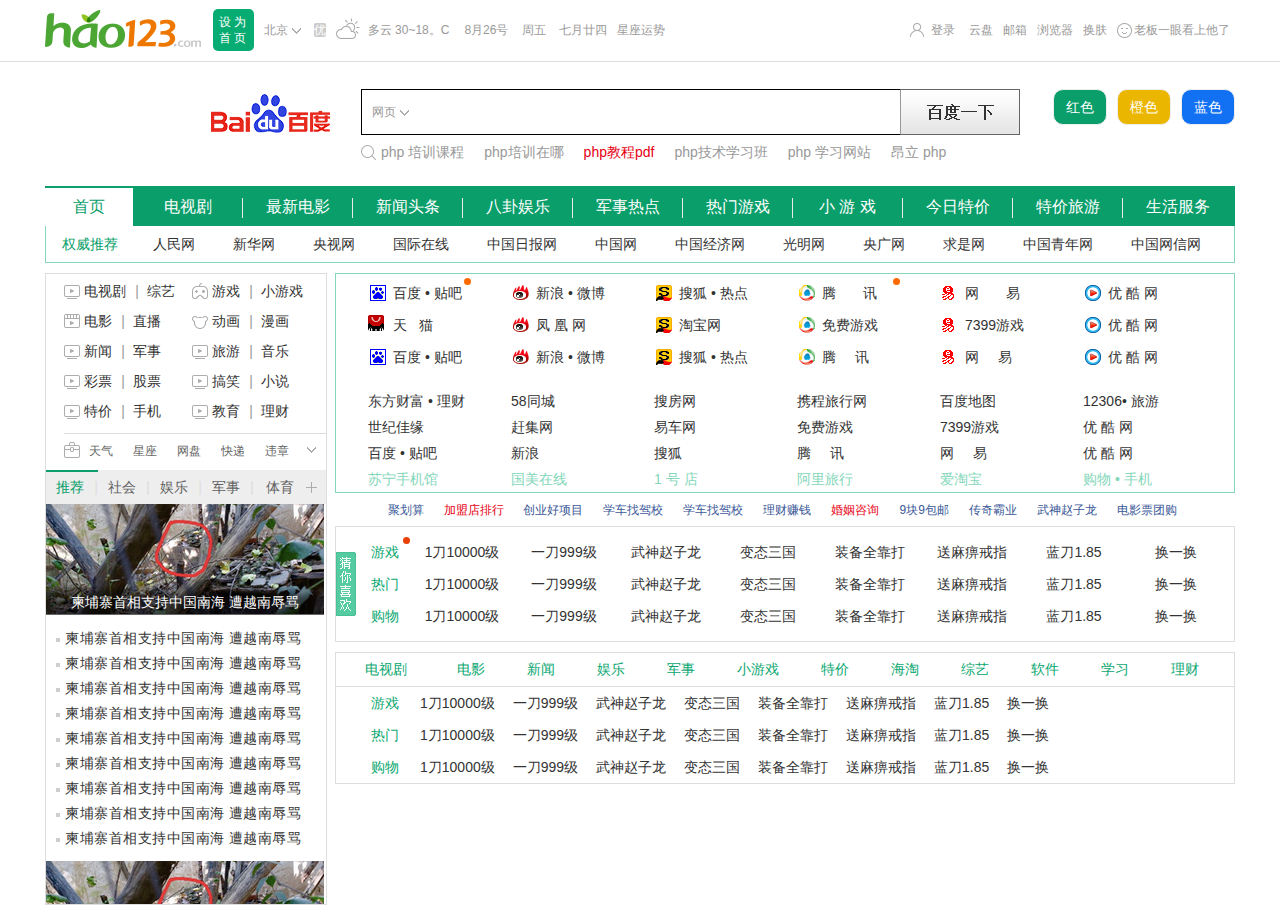
<file: hao123/index.html>
<!DOCTYPE html>
<html>
<head>
	<meta charset="utf-8">
	<title>hao123_从上网开始</title>
	<link rel="stylesheet" type="text/css" href="css/style.css">
</head>
<body>
	<div class="wrapper">
		<!--header-->
		<div class="header-bg">
			<div class="header clearfix">
				<!--logo-->
				<div class="header-logo floatLeft">
					<img src="img/richanglogo168_24.png">
				</div>
				<a href="javascript:;" class="setUp-home floatLeft">
					设为<br/>首页
				</a>
				<!--header 天气-->
				<div class="header-weather floatLeft">
					<ul class="weather-box clearfix">
						<li class="floatLeft weather">
							<a href="javascript:;" class="area">
								北京<b></b>
							</a>
							<a href="javascript:;" class="science">优</a>
							<a href="javascript:;" class="temperature">
								<b></b>
								<span>多云</span>
								<span>30~18。C</span>
							</a>
						</li>
						<!--时间-->
						<li class="floatLeft date-box">
							<span class="date">8月26号</span>
							<span class="friday">周五</span>
							<span class="">七月廿四</span>
						</li>
						<!--星座运势-->
						<li class="floatLeft constellation">星座运势</li>
					</ul>
				</div>
				<!--登录-->
				<div class="login-box clearfix">
					<ul>
						<li class="login floatLeft"><a href="javascript:;">登录</a></li>
						<li class="cloud-disk floatLeft"><a href="javascript:;">云盘</a></li>
						<li class="mailbox floatLeft"><a href="javascript:;">邮箱</a></li>
						<li class="browser floatLeft"><a href="javascript:;">浏览器</a></li>
						<li class="skin peeler floatLeft"><a href="javascript:;">换肤</a></li>
						<li class="look floatLeft"><a href="javascript:;"><b></b>老板一眼看上他了</a></li>
					</ul>
				</div>
			</div>
		</div>
		<!--search-->
		<div class="search-box">
			<div class="header">
				<div class="search-main clearfix">
					<div class="baidu-logo floatLeft">
						<a href="http://www.baidu.com"></a>
					</div>
					<form action="#">
						<div class="search floatLeft">
							<div class="form-search floatLeft">
								<a href="javascript:;" class="webpage">
									网页<i></i>
								</a>
								<input type="text" name="text">
							</div>
							<button type="submit" class="floatLeft baidu-btn"></button>
						</div>
					</form>
					<div class="floatRight colour" id="colour">
						<a href="javascript:;" class="floatLeft red-btn" id="lv-btn">红色</a>
						<a href="javascript:;" class="floatLeft yellow-btn" id="yellow-btn">橙色</a>
						<a href="javascript:;" class="floatLeft blue-btn" id="blue-btn">蓝色</a>
					</div>
				</div>
				<!--搜索框导航条-->
				<div class="search-nav clearfix">
					<ul>
						<li><a href="#"></a></li>
						<li><a href="#">php 培训课程</a></li>
						<li><a href="#">php培训在哪</a></li>
						<li><a href="#" class="color-red">php教程pdf</a></li>
						<li><a href="#">php技术学习班</a></li>
						<li><a href="#"培训php哪家好</a></li>
						<li><a href="#">php 学习网站</a></li>
						<li><a href="#">昂立 php</a></li>
					</ul>
				</div>
			</div>
		</div>
		<!--主要部分区域-->
		<div class="header container">
			<nav class="nav" id="nav">
				<ul class="nav-ul clearfix" id="nav-ul">
					<li class="home home-nav">
						<a href="#">首页</a>
					</li>
					<li class="">
						<a href="#">电视剧<b></b></a>
					</li>
					<li class="">
						<a href="#">最新电影<b></b></a>
					</li>
					<li class="">
						<a href="#">新闻头条<b></b></a>
					</li>
					<li class="">
						<a href="#">八卦娱乐<b></b></a>
					</li>
					<li class="">
						<a href="#">军事热点<b></b></a>
					</li>
					<li class="">
						<a href="#">热门游戏<b></b></a>
					</li>
					<li class="">
						<a href="#">小 游 戏<b></b></a>
					</li>
					<li class="">
						<a href="#">今日特价<b></b></a>
					</li>
					<li class="">
						<a href="#">特价旅游<b></b></a>
					</li>
					<li class="">
						<a href="#">生活服务</a>
					</li>
				</ul>
				<!--导航下拉更多-->
				<div>
					<ul class="nav-more clearfix">
						<li><a href="#">权威推荐</a></li>
						<li><a href="#">人民网</a></li>
						<li><a href="#">新华网</a></li>
						<li><a href="#">央视网</a></li>
						<li><a href="#">国际在线</a></li>
						<li><a href="#">中国日报网</a></li>
						<li><a href="#">中国网</a></li>
						<li><a href="#">中国经济网</a></li>
						<li><a href="#">光明网</a></li>
						<li><a href="#">央广网</a></li>
						<li><a href="#">求是网</a></li>
						<li><a href="#">中国青年网</a></li>
						<li><a href="#">中国网信网</a></li>
					</ul>
				</div>
			</nav>

			<!--内容-->
			<div class="main">
				<!--左边内容-->
				<div class="mainL">
					<div class="tvPlay">
						<!--电视、综艺-->
						<ul class="tvPlay-ul clearfix">
							<li>
								<i class="tv-icon"></i>
								<a href="">电视剧</a>
								<em>|</em>
								<a href="">综艺</a>
							</li>
							<li>
								<i class="game-icon"></i>
								<a href="">游戏</a>
								<em>|</em>
								<a href="">小游戏</a>
							</li>
							<li>
								<i class="film-icon"></i>
								<a href="">电影</a>
								<em>|</em>
								<a href="">直播</a>
							</li>
							<li>
								<i class="animation-icon"></i>
								<a href="">动画</a>
								<em>|</em>
								<a href="">漫画</a>
							</li>
							<li>
								<i class="tv-icon"></i>
								<a href="">新闻</a>
								<em>|</em>
								<a href="">军事</a>
							</li>
							<li>
								<i class="tv-icon"></i>
								<a href="">旅游</a>
								<em>|</em>
								<a href="">音乐</a>
							</li>
							<li>
								<i class="tv-icon"></i>
								<a href="">彩票</a>
								<em>|</em>
								<a href="">股票</a>
							</li>
							<li>
								<i class="tv-icon"></i>
								<a href="">搞笑</a>
								<em>|</em>
								<a href="">小说</a>
							</li>
							<li>
								<i class="tv-icon"></i>
								<a href="">特价</a>
								<em>|</em>
								<a href="">手机</a>
							</li>
							<li>
								<i class="tv-icon"></i>
								<a href="">教育</a>
								<em>|</em>
								<a href="">理财</a>
							</li>
						</ul>
						<!--违章-->
						<span class="illegal">
							<b class="x-nav"></b>
							<a href="#">天气</a>
							<a href="#">星座</a>
							<a href="#">网盘</a>
							<a href="#">快递</a>
							<a href="#">违章</a>
							<i></i>
						</span>
					<!--推荐-->
					</div>
					<div class="recommend">
						<div class="re-nav clearfix">
							<ul>
								<li><a href="#">推荐</a><b>|</b></li>
								<li><a href="#">社会</a><b>|</b></li>
								<li><a href="#">娱乐</a><b>|</b></li>
								<li><a href="#">军事</a><b>|</b></li>
								<li><a href="#">体育</a></li>
							</ul>
							<span></span>
						</div>
						<!--展示图片以及信息-->
						<div class="exhibition">
							<div class="recommend-main">
								<span class="img-main"><img src="img/4580ed4061fb29a1a7b4e202b1546b2e.jpg">
									<a href="#">
										柬埔寨首相支持中国南海 遭越南辱骂 
									</a>
								</span>
								<ul>
									<li><b></b><a href="#">柬埔寨首相支持中国南海 遭越南辱骂</a></li>
									<li><b></b><a href="#">柬埔寨首相支持中国南海 遭越南辱骂</a></li>
									<li><b></b><a href="#">柬埔寨首相支持中国南海 遭越南辱骂</a></li>
									<li><b></b><a href="#">柬埔寨首相支持中国南海 遭越南辱骂</a></li>
									<li><b></b><a href="#">柬埔寨首相支持中国南海 遭越南辱骂</a></li>
									<li><b></b><a href="#">柬埔寨首相支持中国南海 遭越南辱骂</a></li>
									<li><b></b><a href="#">柬埔寨首相支持中国南海 遭越南辱骂</a></li>
									<li><b></b><a href="#">柬埔寨首相支持中国南海 遭越南辱骂</a></li>
									<li><b></b><a href="#">柬埔寨首相支持中国南海 遭越南辱骂</a></li>
								</ul>
							</div>
							<div class="recommend-main">
								<span class="img-main"><img src="img/4580ed4061fb29a1a7b4e202b1546b2e.jpg">
									<a href="#">
										柬埔寨首相支持中国南海 遭越南辱骂 
									</a>
								</span>
								<ul>
									<li><b></b><a href="#">柬埔寨首相支持中国南海 遭越南辱骂</a></li>
									<li><b></b><a href="#">柬埔寨首相支持中国南海 遭越南辱骂</a></li>
									<li><b></b><a href="#">柬埔寨首相支持中国南海 遭越南辱骂</a></li>
									<li><b></b><a href="#">柬埔寨首相支持中国南海 遭越南辱骂</a></li>
									<li><b></b><a href="#">柬埔寨首相支持中国南海 遭越南辱骂</a></li>
									<li><b></b><a href="#">柬埔寨首相支持中国南海 遭越南辱骂</a></li>
									<li><b></b><a href="#">柬埔寨首相支持中国南海 遭越南辱骂</a></li>
									<li><b></b><a href="#">柬埔寨首相支持中国南海 遭越南辱骂</a></li>
									<li><b></b><a href="#">柬埔寨首相支持中国南海 遭越南辱骂</a></li>
								</ul>
							</div>
						</div>
					</div>
				</div>
				<!--右边内容-->
				<div class="mainR">
					<!--第一块各个网站-->
					<div class="each-website ">
						<ul class="website-first clearfix">
							<li>
								<a href="#" class="baid-icon">百度 • </a>
								<a href="#">贴吧</a>
								<i class="weatherForecast"></i>
							</li>
							<li>
								<a href="#" class="sina">新浪 • </a>
								<a href="#">微博</a>
							</li>
							<li>
								<a href="#" class="sohu">搜狐 • </a>
								<a href="#">热点</a>
							</li>
							<li>
								<a href="#" class="tencent">腾&nbsp;&nbsp;&nbsp;&nbsp;&nbsp;&nbsp;&nbsp;讯</a>
								<i class="weatherForecast"></i>
							</li>
							<li>
								<a href="#" class="netEase">网&nbsp;&nbsp;&nbsp;&nbsp;&nbsp;&nbsp;&nbsp;易</a>
							</li>
							<li>
								<a href="#" class="youku">优&nbsp;酷&nbsp;网</a>
							</li>
								<li>
								<a href="#" class="tmall">天&nbsp;&nbsp;&nbsp;猫</a>
							</li>
							<li>
								<a href="#" class="sina">凤&nbsp;凰&nbsp;网 </a>
							</li>
							<li>
								<a href="#" class="sohu">淘宝网</a>
							</li>
							<li>
								<a href="#" class="tencent">免费游戏</a>
							</li>
							<li>
								<a href="#" class="netEase">7399游戏</a>
							</li>
							<li>
								<a href="#" class="youku">优&nbsp;酷&nbsp;网</a>
							</li>
								<li>
								<a href="#" class="baid-icon">百度 • </a>
								<a href="#">贴吧</a>
							</li>
							<li>
								<a href="#" class="sina">新浪 • </a>
								<a href="#">微博</a>
							</li>
							<li>
								<a href="#" class="sohu">搜狐 • </a>
								<a href="#">热点</a>
							</li>
							<li>
								<a href="#" class="tencent">腾&nbsp;&nbsp;&nbsp;&nbsp;&nbsp;讯</a>
							</li>
							<li>
								<a href="#" class="netEase">网&nbsp;&nbsp;&nbsp;&nbsp;&nbsp;易</a>
							</li>
							<li>
								<a href="#" class="youku">优&nbsp;酷&nbsp;网</a>
							</li>
						</ul>
						<ol class="clearfix">
							<li>
								<a href="#" class="">东方财富 • </a>
								<a href="#">理财</a>
							</li>
							<li>
								<a href="#" class="">58同城 </a>
							</li>
							<li>
								<a href="#" class="">搜房网 </a>
							</li>
							<li>
								<a href="#" class="">携程旅行网</a>
							</li>
							<li>
								<a href="#" class="">百度地图</a>
							</li>
							<li>
								<a href="#" class="">12306•</a>
								<a href="#" class="">旅游</a>
							</li>
								<li>
								<a href="#" class="">世纪佳缘</a>
							</li>
							<li>
								<a href="#" class="">赶集网</a>
							</li>
							<li>
								<a href="#" class="">易车网</a>
							</li>
							<li>
								<a href="#" class="">免费游戏</a>
							</li>
							<li>
								<a href="#" class="">7399游戏</a>
							</li>
							<li>
								<a href="#" class="">优&nbsp;酷&nbsp;网</a>
							</li>
							<li>
								<a href="#" class="">百度 • </a>
								<a href="#">贴吧</a>
							</li>
							<li>
								<a href="#">新浪</a>
							</li>
							<li>
								<a href="#">搜狐</a>
							</li>
							<li>
								<a href="#">腾&nbsp;&nbsp;&nbsp;&nbsp;&nbsp;讯</a>
							</li>
							<li>
								<a href="#">网&nbsp;&nbsp;&nbsp;&nbsp;&nbsp;易</a>
							</li>
							<li>
								<a href="#">优&nbsp;酷&nbsp;网</a>
							</li>
							<li >
								<a href="#" class="lv-text">苏宁手机馆</a>
							</li>
							<li>
								<a href="#" class="lv-text">国美在线</a>
							</li>
							<li>
								<a href="#" class="lv-text">1&nbsp;号&nbsp;店</a>
							</li>
							<li>
								<a href="#" class="lv-text">阿里旅行</a>
							</li>
							<li>
								<a href="#" class="lv-text">爱淘宝</a>
							</li>
							<li>
								<a href="#" class="lv-text">购物 • </a>
								<a href="#" class="lv-text">手机</a>
							</li>
						</ol>
					</div>
					<!--导航-->
					<div class="nav-mainR clearfix">
						<a href="#">聚划算 </a>
						<a href="#" class="color">加盟店排行  </a>
						<a href="#">创业好项目</a>
						<a href="#">学车找驾校</a>
						<a href="#">学车找驾校</a>
						<a href="#">理财赚钱</a>
						<a href="#" class="color">婚姻咨询</a>
						<a href="#">9块9包邮</a>
						<a href="#">传奇霸业</a>
						<a href="#">武神赵子龙</a>
						<a href="#">电影票团购</a>
					</div>
					<!--猜你喜欢-->
					<div class="guessYouLike">
						<span></span>
						<dl class="clearfix">
							<dt><a href="#">游戏</a><i></i></dt>
							<dd><a href="#">1刀10000级</a></dd>
							<dd><a href="#">一刀999级</a></dd>
							<dd><a href="#">武神赵子龙</a></dd>
							<dd><a href="#">变态三国</a></dd>
							<dd><a href="#">装备全靠打</a></dd>
							<dd><a href="#">送麻痹戒指</a></dd>
							<dd><a href="#">蓝刀1.85</a></dd>
							<dd><a href="#">换一换</a></dd>
						</dl>
						<dl class="clearfix">
							<dt><a href="#">热门</a></dt>
							<dd><a href="#">1刀10000级</a></dd>
							<dd><a href="#">一刀999级</a></dd>
							<dd><a href="#">武神赵子龙</a></dd>
							<dd><a href="#">变态三国</a></dd>
							<dd><a href="#">装备全靠打</a></dd>
							<dd><a href="#">送麻痹戒指</a></dd>
							<dd><a href="#">蓝刀1.85</a></dd>
							<dd><a href="#">换一换</a></dd>
						</dl>
						<dl class="clearfix">
							<dt><a href="#">购物</a></dt>
							<dd><a href="#">1刀10000级</a></dd>
							<dd><a href="#">一刀999级</a></dd>
							<dd><a href="#">武神赵子龙</a></dd>
							<dd><a href="#">变态三国</a></dd>
							<dd><a href="#">装备全靠打</a></dd>
							<dd><a href="#">送麻痹戒指</a></dd>
							<dd><a href="#">蓝刀1.85</a></dd>
							<dd><a href="#">换一换</a></dd>
						</dl>
					</div>
					<!--各类网站-->
					<div class="play">
						<div>
							<ul class="play-nav clearfix">
								<li><a href="#">电视剧</a></li>
								<li><a href="#">电影</a></li>
								<li><a href="#">新闻</a></li>
								<li><a href="#">娱乐</a></li>
								<li><a href="#">军事</a></li>
								<li><a href="#">小游戏</a></li>
								<li><a href="#">特价</a></li>
								<li><a href="#">海淘</a></li>
								<li><a href="#">综艺</a></li>
								<li><a href="#">软件</a></li>
								<li><a href="#">学习</a></li>
								<li><a href="#">理财</a></li>
							</ul>
						</div>
						<dl class="clearfix">
							<dt><a href="#">游戏</a></dt>
							<dd><a href="#">1刀10000级</a></dd>
							<dd><a href="#">一刀999级</a></dd>
							<dd><a href="#">武神赵子龙</a></dd>
							<dd><a href="#">变态三国</a></dd>
							<dd><a href="#">装备全靠打</a></dd>
							<dd><a href="#">送麻痹戒指</a></dd>
							<dd><a href="#">蓝刀1.85</a></dd>
							<dd><a href="#">换一换</a></dd>
						</dl>
						<dl class="clearfix">
							<dt><a href="#">热门</a></dt>
							<dd><a href="#">1刀10000级</a></dd>
							<dd><a href="#">一刀999级</a></dd>
							<dd><a href="#">武神赵子龙</a></dd>
							<dd><a href="#">变态三国</a></dd>
							<dd><a href="#">装备全靠打</a></dd>
							<dd><a href="#">送麻痹戒指</a></dd>
							<dd><a href="#">蓝刀1.85</a></dd>
							<dd><a href="#">换一换</a></dd>
						</dl>
						<dl class="clearfix">
							<dt><a href="#">购物</a></dt>
							<dd><a href="#">1刀10000级</a></dd>
							<dd><a href="#">一刀999级</a></dd>
							<dd><a href="#">武神赵子龙</a></dd>
							<dd><a href="#">变态三国</a></dd>
							<dd><a href="#">装备全靠打</a></dd>
							<dd><a href="#">送麻痹戒指</a></dd>
							<dd><a href="#">蓝刀1.85</a></dd>
							<dd><a href="#">换一换</a></dd>
						</dl>
					</div>
				</div>
			</div>
		</div>
	</div>
	<script type="text/javascript">
			var b = localStorage.getItem('a');
		    var a;
		    var navUl = document.getElementById('nav-ul');
			var yellowBtn = document.getElementById('yellow-btn');
			var lvBtn = document.getElementById('lv-btn');
			var blueBtn= document.getElementById('blue-btn');
			var nav= document.getElementById('nav');
			lvBtn.onclick=function(){
				navUl.style.background="#099e6a";
				nav.style.borderTop="2px solid #099e6a";
				localStorage.setItem('a','#099e6a')
			}
			yellowBtn.onclick=function(){
				navUl.style.background="#ebb600";
				nav.style.borderTop="2px solid #ebb600";
				localStorage.setItem('a','#ebb600')
			}
			blueBtn.onclick=function(){
				navUl.style.background="#1271f3";
				nav.style.borderTop="2px solid #1271f3";
				localStorage.setItem('a','#1271f3')
			}
			navUl.style.background=b;

	</script>
</body>
</html>
</file>
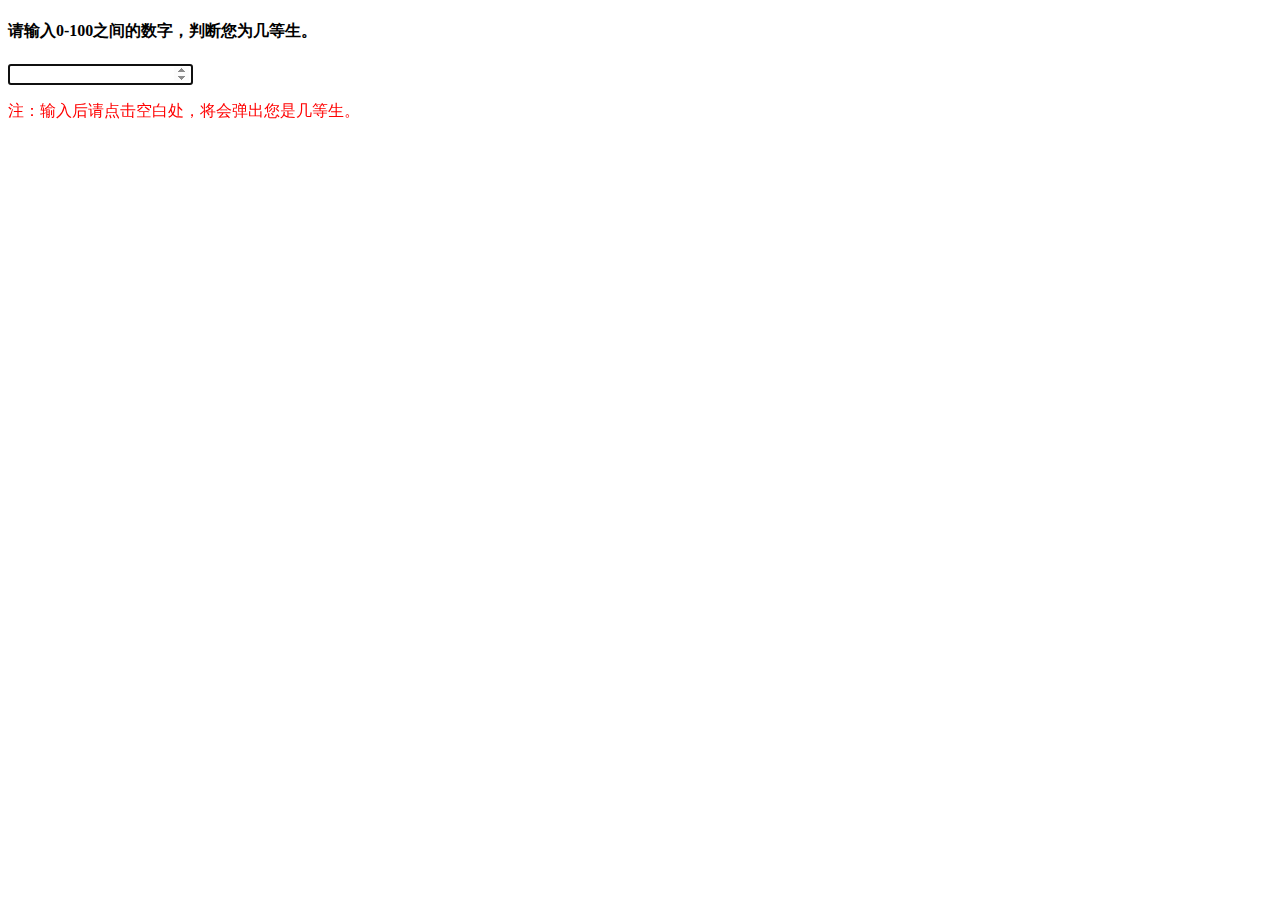
<file: javaScript-one/index.html>
<!DOCTYPE html>
<html>
<head>
	<meta charset="utf-8">
	<title>javaScript任务一</title>
	<script type="text/javascript" src="index-js.js"></script>
</head>
<body>
	<h4>请输入0-100之间的数字，判断您为几等生。</h4>
	<input type="number" id="input1" focus>
	<p style="color:red">注：输入后请点击空白处，将会弹出您是几等生。</p>
</body>
</html>
</file>
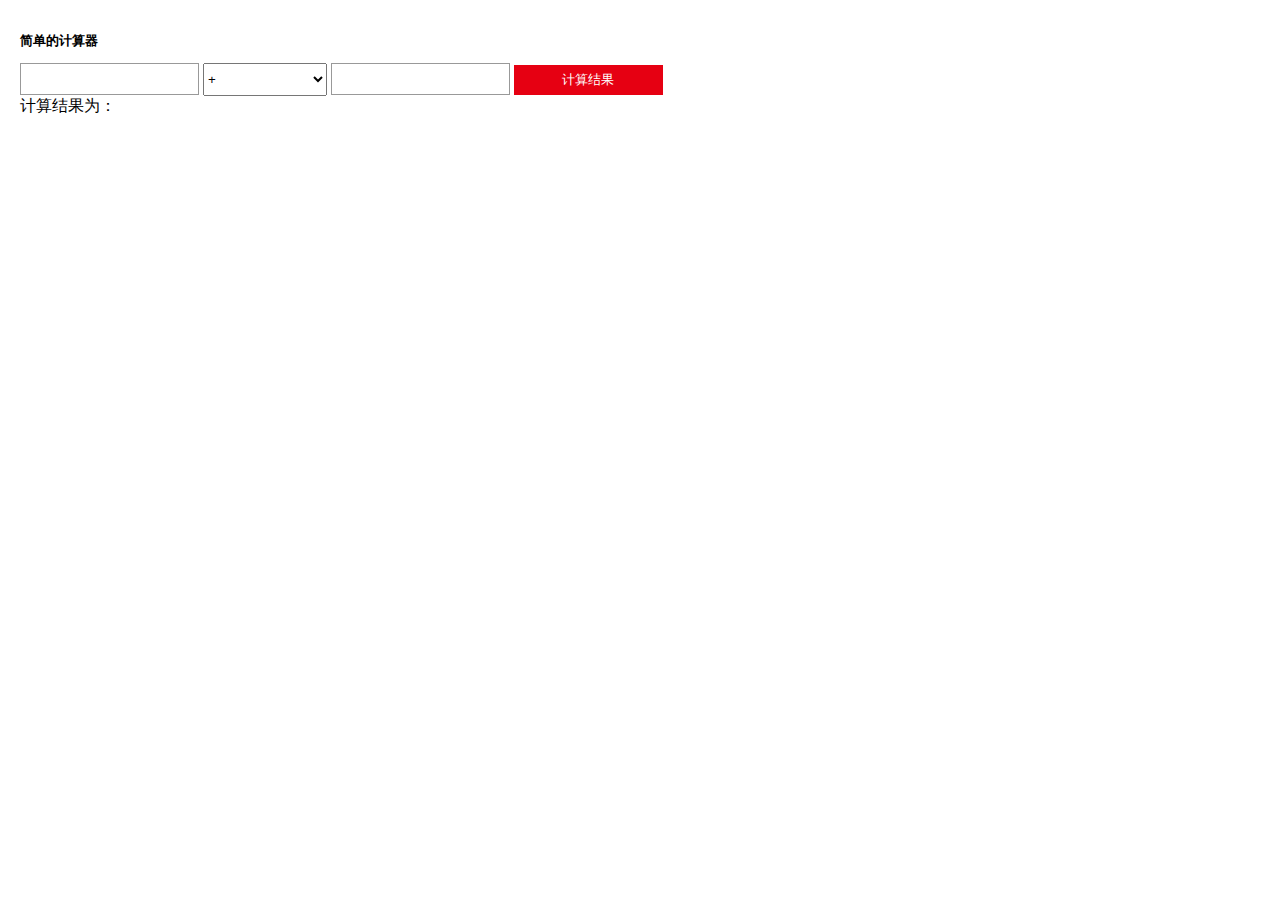
<file: javascript-two/index.html>
<!DOCTYPE html>
<html>
<head>
	<meta charset="utf-8">
	<title>javascript任务二</title>
	<link rel="stylesheet" type="text/css" href="style.css">
	<script type="text/javascript" src="js-index.js"></script>
</head>
<body>
	<div>
		<h5>简单的计算器</h5>
		<!--输入第一个数字-->
		<input type="text" name="num01" class="num01">
		<!--选择加减乘除-->
		<select id="method">
			<option value="add">+</option>
			<option value="reduce">-</option>
			<option value="ride">×</option>
			<option value="except">÷</option>
		</select>
		<!--输入第二个数字-->
		<input type="text" name="num02" class="num02">
		<button class="btn" id="btn">计算结果</button>
		<p>计算结果为：<b id="result"></b></p>
	</div>
</body>
</html>
</file>
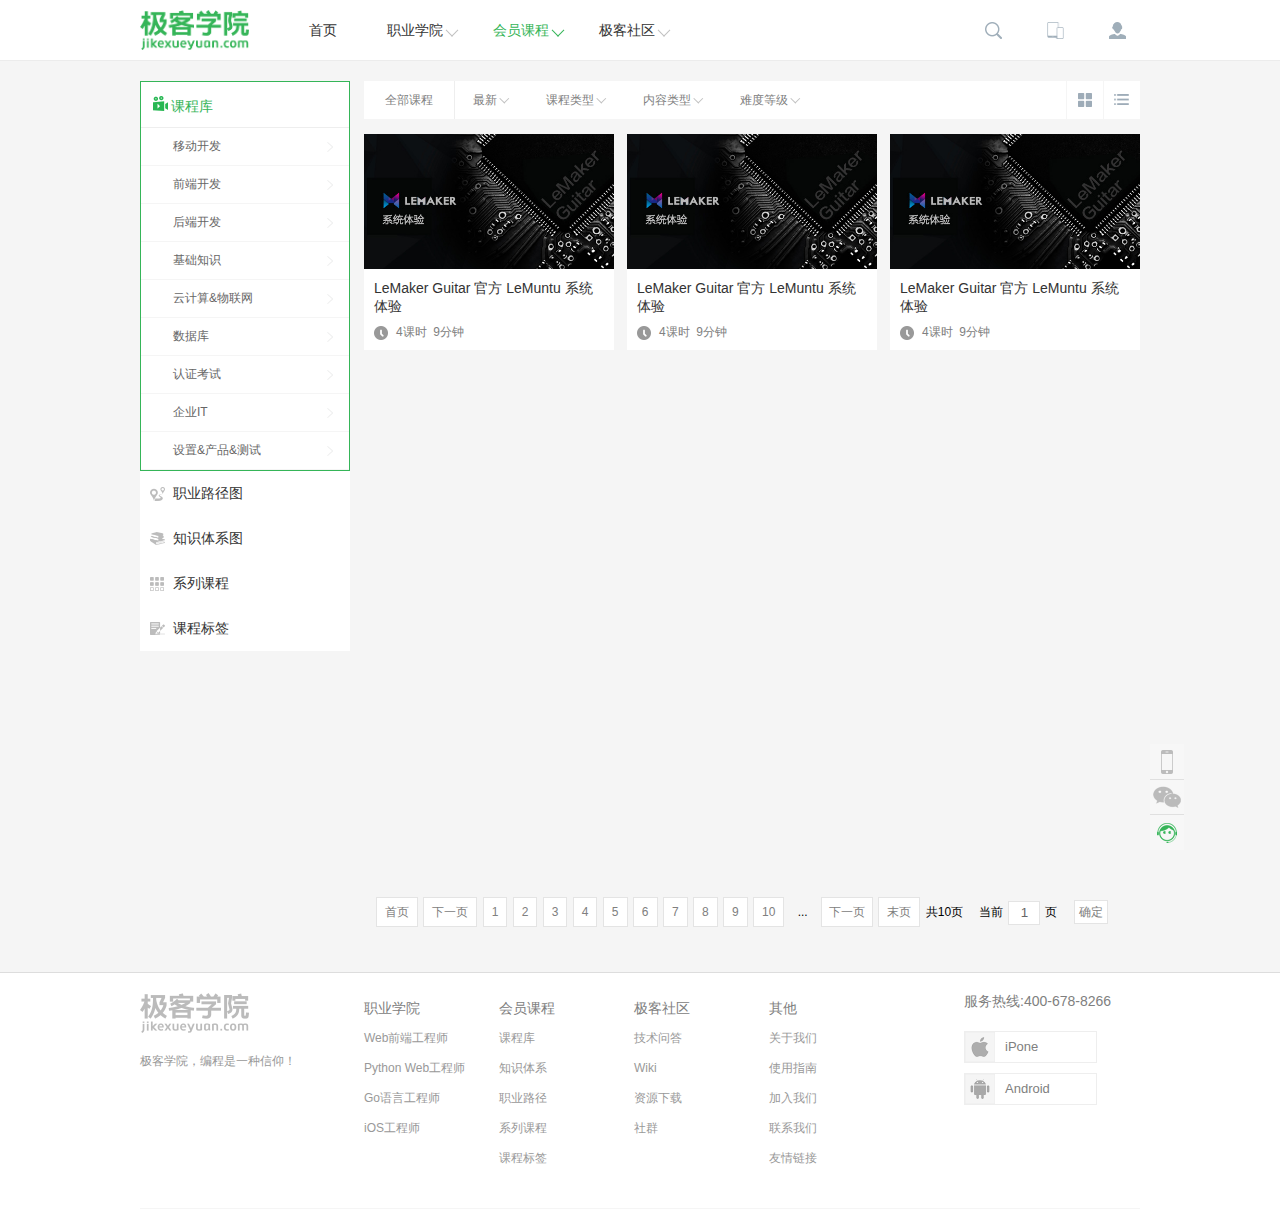
<file: jk-new-home/index.html>
<!DOCTYPE html>
<html>
<head>
	<meta charset="utf-8">
	<title>开发新版极客学院首页</title>
	<link rel="stylesheet" type="text/css" href="css/style.css">
</head>
<body>
	<div class="wrapper">
		<!--header-->
		<div class="header-box">
			<div class="header clearfix headerBox">
				<!--logo-->
				<div class="logo">
					<a href="http://www.jikexueyuan.com/">
						<img src="img/logo.png">
					</a>
				</div>
				<!--nav-->
				<div class="nav">
					<ul class="clearfix nav_ul">
						<li><a href="http://www.jikexueyuan.com/">首页</a></li>
						<li>
							<a href="javascript:;">职业学院
								<span></span>
							</a>
							<div class="college-list school">
								<h4>前端学院</h4>
								<a href="http://www.jikexueyuan.com/zhiye/web">
									<s class="college-web"></s>
									&nbsp;&nbsp;&nbsp;&nbsp;web前端工程师
								</a>

								<h4>前端学院</h4>
								<a href="http://www.jikexueyuan.com/zhiye/web">
									<s class="college-pyt collegeWeb"></s>
									&nbsp;&nbsp;&nbsp;&nbsp;Python Web工程师
								</a>
								<a href="http://www.jikexueyuan.com/zhiye/web">
									<s class="college-go collegeWeb"></s>
									&nbsp;&nbsp;&nbsp;&nbsp;Go语言工程师
								</a>
								<h4>移动学院</h4>
								<a href="http://www.jikexueyuan.com/zhiye/web">
									<s class="collegeWeb college-ios"></s>
									&nbsp;&nbsp;&nbsp;&nbsp;iOS工程师
								</a>
							</div>
						</li>
						<li><a href="javascript:;" class="memberCourse">会员课程</a>
							<span class="mC-icon"></span>
							<div class="mmber-course school">
								<a href="http://www.jikexueyuan.com/zhiye/web">
									<s class="course_library"></s>
									&nbsp;&nbsp;&nbsp;&nbsp;课程库
									<b>250+</b>
								</a>
								<a href="http://www.jikexueyuan.com/zhiye/web">
									<s class="career_path"></s>
									&nbsp;&nbsp;&nbsp;&nbsp;职业路径图
									<b>9</b>
								</a>
								<a href="http://www.jikexueyuan.com/zhiye/web">
									<s class="knowledge_system"></s>
									&nbsp;&nbsp;&nbsp;&nbsp;知识体系图
									<b>24</b>
								</a>
								<a href="http://www.jikexueyuan.com/zhiye/web">
									<s class="series_courses"></s>
									&nbsp;&nbsp;&nbsp;&nbsp;系列课程
									<b>101</b>
								</a>
								<a href="http://www.jikexueyuan.com/zhiye/web">
									<s class="course_label"></s>
									&nbsp;&nbsp;&nbsp;&nbsp;课程标签
									<b>200+</b>
								</a>
								<a href="http://www.jikexueyuan.com/zhiye/web">
									<s class="vip-shop"></s>
									&nbsp;&nbsp;&nbsp;&nbsp;VIP会员购买
									<b>30/月&nbsp;260/年</b>
								</a>
							</div>
						</li>
						<li><a href="javascript:;">极客社区</a>
							<span></span>
 							<div class="mmber-course school">
								<a href="http://www.jikexueyuan.com/zhiye/web">
									<s></s>
									&nbsp;&nbsp;&nbsp;&nbsp;技术问答
									<b>2000+</b>
								</a>
								<a href="http://www.jikexueyuan.com/zhiye/web">
									<s></s>
									&nbsp;&nbsp;&nbsp;&nbsp;Wiki
									<b>351</b>
								</a>
								<a href="http://www.jikexueyuan.com/zhiye/web">
									<s></s>
									&nbsp;&nbsp;&nbsp;&nbsp;社群
									<b>700+</b>
								</a>
								<a href="http://www.jikexueyuan.com/zhiye/web">
									<s></s>
									&nbsp;&nbsp;&nbsp;&nbsp;资源下载
									<b>300+</b>
								</a>
							</div>
						</li>
					</ul>
				</div>

				<!--login-->
				<div class="login-box">
					<ul class="clearfix loginUl">
						<li class="seach-icon"></li>
						<li class="phone-icon">
							<span class="dowlond-app">
								<img src="img/heade-rwm.png"/>
								<b></b>
							</span>
						</li>
						<li class="login-icon">
							<b class="icon-triangle"></b>
							<ul class="login-main">
								<li><a href="http://passport.jikexueyuan.com/sso/reg_phone">注册</a>&nbsp;|&nbsp;<a href="http://passport.jikexueyuan.com/sso/login">登录</a></li>
								<li><a href="http://passport.jikexueyuan.com/sso/login"><b class="learning_Center"></b>学习中心</a></li>
								<li><a href="http://passport.jikexueyuan.com/sso/login"><b class="Per_homepage"></b>个人主页</a></li>
								<li><a href="http://passport.jikexueyuan.com/sso/login"><b class="message"></b>消息通知</a></li>
								<li><a href="http://passport.jikexueyuan.com/sso/login"><b class="account_Settings"></b>账号设置</a></li>
							</ul>
						</li>
					</ul>
				</div>
				<!--搜索框-->
				<div class="seachBox">
					<span class="seachMain">
						<i class="seachIcon"></i>
						<input type="text" name="text" class="textInput" placeholder="">
						<label class="seachLabel">搜索课程、问答或Wiki</label>
					</span>
					<ul class="mobile clearfix">
						<li><a href="#">Android</a></li>
						<li><a href="#">IOS</a></li>
						<li><a href="#">HTML5</a></li>
					</ul>
					<i class="cloaeIcon"></i>
				</div>
				
			</div>
		</div>
		<!--主体部分-->
		<div class="container">
			<div class="header clearfix">
				<!--左边部分-->
				<div class="cont-article">
					<div class="article">
						<h4><i></i>课程库</h4>
						<ul class="course-article">
							<li>
								<a href="#" class="mCourse">移动开发</a>
								<div class="moreCourse">
									<dl>
										<dt>设计基础</dt>
										<dd>
											<a href="#">Photoshop</a>
											<a href="#">Flash</a>
											<a href="#">Illustrator</a>
											<a href="#">Sketch</a>
										</dd>
									</dl>
									<dl>
										<dt>游戏设计</dt>
										<dd>
											<a href="#">界面设计</a>
											<a href="#">角色设计</a>
										</dd>
									</dl>
									<dl>
										<dt>产品经理</dt>
										<dd>
											<a href="#">需求分析</a>
											<a href="#">Axure</a>
											<a href="#">项目实战</a>
										</dd>
									</dl>
									<dl>
										<dt>视觉设计</dt>
										<dd>
											<a href="#">应用UI设计</a>
											<a href="#">网页UI设计</a>
											<a href="#">设计理论</a>
											<a href="#">图形设计</a>
										</dd>
									</dl>
									<dl>
										<dt>视觉设计</dt>
										<dd>
											<a href="#">自动化测试</a>
										</dd>
									</dl>
								</div>
							</li>
							<li>
								<a href="#" class="mCourse">前端开发</a>
 								<div class="moreCourse">
									<dl>
										<dt>前端开发</dt>
										<dd>
											<a href="#">Photoshop</a>
											<a href="#">Flash</a>
											<a href="#">Illustrator</a>
											<a href="#">Sketch</a>
										</dd>
									</dl>
									<dl>
										<dt>游戏设计</dt>
										<dd>
											<a href="#">界面设计</a>
											<a href="#">角色设计</a>
										</dd>
									</dl>
									<dl>
										<dt>产品经理</dt>
										<dd>
											<a href="#">需求分析</a>
											<a href="#">Axure</a>
											<a href="#">项目实战</a>
										</dd>
									</dl>
									<dl>
										<dt>视觉设计</dt>
										<dd>
											<a href="#">应用UI设计</a>
											<a href="#">网页UI设计</a>
											<a href="#">设计理论</a>
											<a href="#">图形设计</a>
										</dd>
									</dl>
									<dl>
										<dt>视觉设计</dt>
										<dd>
											<a href="#">自动化测试</a>
										</dd>
									</dl>
								</div>
							</li>
							<li>
								<a href="#" class="mCourse">后端开发</a>
								<div class="moreCourse">
									<dl>
										<dt>python</dt>
										<dd>
											<a href="#">Photoshop</a>
											<a href="#">Flash</a>
											<a href="#">Illustrator</a>
											<a href="#">Sketch</a>
										</dd>
									</dl>
									<dl>
										<dt>php</dt>
										<dd>
											<a href="#">界面设计</a>
											<a href="#">角色设计</a>
										</dd>
									</dl>
									<dl>
										<dt>node.js</dt>
										<dd>
											<a href="#">需求分析</a>
											<a href="#">Axure</a>
											<a href="#">项目实战</a>
										</dd>
									</dl>
									<dl>
										<dt>视觉设计</dt>
										<dd>
											<a href="#">应用UI设计</a>
											<a href="#">网页UI设计</a>
											<a href="#">设计理论</a>
											<a href="#">图形设计</a>
										</dd>
									</dl>
									<dl>
										<dt>视觉设计</dt>
										<dd>
											<a href="#">自动化测试</a>
										</dd>
									</dl>
								</div>
							</li>
							<li>
								<a href="#" class="mCourse">基础知识</a>
								<div class="moreCourse">
									<dl>
										<dt>python</dt>
										<dd>
											<a href="#">Photoshop</a>
											<a href="#">Flash</a>
											<a href="#">Illustrator</a>
											<a href="#">Sketch</a>
										</dd>
									</dl>
									<dl>
										<dt>php</dt>
										<dd>
											<a href="#">界面设计</a>
											<a href="#">角色设计</a>
										</dd>
									</dl>
									<dl>
										<dt>node.js</dt>
										<dd>
											<a href="#">需求分析</a>
											<a href="#">Axure</a>
											<a href="#">项目实战</a>
										</dd>
									</dl>
									<dl>
										<dt>视觉设计</dt>
										<dd>
											<a href="#">应用UI设计</a>
											<a href="#">网页UI设计</a>
											<a href="#">设计理论</a>
											<a href="#">图形设计</a>
										</dd>
									</dl>
									<dl>
										<dt>视觉设计</dt>
										<dd>
											<a href="#">自动化测试</a>
										</dd>
									</dl>
								</div>
							</li>
							<li>
								<a href="#" class="mCourse">云计算&物联网</a>
								<div class="moreCourse">
									<dl>
										<dt>python</dt>
										<dd>
											<a href="#">Photoshop</a>
											<a href="#">Flash</a>
											<a href="#">Illustrator</a>
											<a href="#">Sketch</a>
										</dd>
									</dl>
									<dl>
										<dt>php</dt>
										<dd>
											<a href="#">界面设计</a>
											<a href="#">角色设计</a>
										</dd>
									</dl>
									<dl>
										<dt>node.js</dt>
										<dd>
											<a href="#">需求分析</a>
											<a href="#">Axure</a>
											<a href="#">项目实战</a>
										</dd>
									</dl>
									<dl>
										<dt>视觉设计</dt>
										<dd>
											<a href="#">应用UI设计</a>
											<a href="#">网页UI设计</a>
											<a href="#">设计理论</a>
											<a href="#">图形设计</a>
										</dd>
									</dl>
									<dl>
										<dt>视觉设计</dt>
										<dd>
											<a href="#">自动化测试</a>
										</dd>
									</dl>
								</div>
							</li>
							<li>
								<a href="#" class="mCourse">数据库</a>
								<div class="moreCourse">
									<dl>
										<dt>python</dt>
										<dd>
											<a href="#">Photoshop</a>
											<a href="#">Flash</a>
											<a href="#">Illustrator</a>
											<a href="#">Sketch</a>
										</dd>
									</dl>
									<dl>
										<dt>php</dt>
										<dd>
											<a href="#">界面设计</a>
											<a href="#">角色设计</a>
										</dd>
									</dl>
									<dl>
										<dt>node.js</dt>
										<dd>
											<a href="#">需求分析</a>
											<a href="#">Axure</a>
											<a href="#">项目实战</a>
										</dd>
									</dl>
									<dl>
										<dt>视觉设计</dt>
										<dd>
											<a href="#">应用UI设计</a>
											<a href="#">网页UI设计</a>
											<a href="#">设计理论</a>
											<a href="#">图形设计</a>
										</dd>
									</dl>
									<dl>
										<dt>视觉设计</dt>
										<dd>
											<a href="#">自动化测试</a>
										</dd>
									</dl>
								</div>
							</li>
							<li>
								<a href="#" class="mCourse">认证考试</a>
								<div class="moreCourse">
									<dl>
										<dt>python</dt>
										<dd>
											<a href="#">Photoshop</a>
											<a href="#">Flash</a>
											<a href="#">Illustrator</a>
											<a href="#">Sketch</a>
										</dd>
									</dl>
									<dl>
										<dt>php</dt>
										<dd>
											<a href="#">界面设计</a>
											<a href="#">角色设计</a>
										</dd>
									</dl>
									<dl>
										<dt>node.js</dt>
										<dd>
											<a href="#">需求分析</a>
											<a href="#">Axure</a>
											<a href="#">项目实战</a>
										</dd>
									</dl>
									<dl>
										<dt>视觉设计</dt>
										<dd>
											<a href="#">应用UI设计</a>
											<a href="#">网页UI设计</a>
											<a href="#">设计理论</a>
											<a href="#">图形设计</a>
										</dd>
									</dl>
									<dl>
										<dt>视觉设计</dt>
										<dd>
											<a href="#">自动化测试</a>
										</dd>
									</dl>
								</div>
							</li>
							<li>
								<a href="#" class="mCourse">企业IT</a>
								<div class="moreCourse">
									<dl>
										<dt>运维管理</dt>
										<dd>
											<a href="#">Photoshop</a>
											<a href="#">Flash</a>
											<a href="#">Illustrator</a>
											<a href="#">Sketch</a>
										</dd>
									</dl>
									<dl>
										<dt>商业智能</dt>
										<dd>
											<a href="#">界面设计</a>
											<a href="#">角色设计</a>
										</dd>
									</dl>
									<dl>
										<dt>操作系统</dt>
										<dd>
											<a href="#">需求分析</a>
											<a href="#">Axure</a>
											<a href="#">项目实战</a>
										</dd>
									</dl>
									<dl>
										<dt>企业服务</dt>
										<dd>
											<a href="#">B2O</a>
										</dd>
									</dl>
								</div>
							</li>
							<li>
								<a href="#" class="mCourse">设置&产品&测试</a>
								<div class="moreCourse">
									<dl>
										<dt>python</dt>
										<dd>
											<a href="#">Photoshop</a>
											<a href="#">Flash</a>
											<a href="#">Illustrator</a>
											<a href="#">Sketch</a>
										</dd>
									</dl>
									<dl>
										<dt>视觉设计</dt>
										<dd>
											<a href="#">应用UI设计</a>
											<a href="#">网页UI设计</a>
											<a href="#">设计理论</a>
											<a href="#">图形设计</a>
										</dd>
									</dl>
								</div>
							</li>
						</ul>
					</div>
					<!--规划图-->
					<div class="otherCourse">
						<ul>
							<li><a href="#"><b class="occupation"></b>职业路径图</a></li>
							<li><a href="#"><b class="zs-img"></b>知识体系图</a></li>
							<li><a href="#"><b class="list-course"></b>系列课程</a></li>
							<li><a href="#"><b class="course-label"></b>课程标签</a></li>
						</ul>
					</div>
				</div>
				<!--右边部分-->
				<div class="cont-aside ">
					<!--主要内容导航-->
					<div class="aside">
						<!--全部课程-->
						<ul>
							<li class="allCourse">全部课程</li>
							<li>最新<b></b>
								<div>
									<a href="#">最新</a>
									<a href="#">最热</a>
								</div>
							</li>
							<li>课程类型<b></b>
								<div>
									<a href="#">VIP</a>
									<a href="#">免费</a>
									<a href="#">认证专享</a>
									<a href="#">全部</a>
								</div>
							</li>
							<li>内容类型<b></b>
								<div>
									<a href="#">知识精讲</a>
									<a href="#">项目实战</a>
									<a href="#">全部</a>
								</div>
							</li>
							<li>难度等级<b></b>
								<div>
									<a href="#">初级</a>
									<a href="#">中级</a>
									<a href="#">高级</a>
									<a href="#">全部</a>
								</div>
							</li>
						</ul>
						<!--previewMode-->
						<div class="previewMode clearfix">
							<ul class="mode-icon">
								<li class="mode-icon1"></li>
								<li class="mode-icon2"></li>
							</ul>
						</div>
					</div>

					<!--课程-->
					<div class="courseBox">
						<div class="cont">
							<!--课程类型一-->
							<div class="courseMode list">
								<ul class="clearfix">
									<li class="courseList">
										<div class="coursePhoto">
											<img src="img/579fc9a46964e.jpg">
											<span class="clickBtn"><i></i></span>
										</div>
										<div class="courseTextBox">
											<h4 class="courseTit">LeMaker Guitar 官方 LeMuntu 系统体验</h4>
											<p class="courseText">本课程主要介绍 LeMaker Guitar 官方的 Linux 操作系统 LeMuntu 该如何使用，以及如何配置主要的接口，为后期更深入的 Linux 系统开发和学习奠定基础。
											</p>
											<span><i class="courseTime"></i>4课时&nbsp;&nbsp;9分钟<b class="studyNumber">1234人学习</b></span>
											<span class="primaryBox"><i class="primary"></i>初级</span>
										</div>
									</li>
									<li class="courseList courseListOdd">
										<div class="coursePhoto">
											<img src="img/579fc9a46964e.jpg">
											<span class="clickBtn"><i></i></span>
										</div>
										<div class="courseTextBox">
											<h4 class="courseTit">LeMaker Guitar 官方 LeMuntu 系统体验</h4>
											<p class="courseText">本课程主要介绍 LeMaker Guitar 官方的 Linux 操作系统 LeMuntu 该如何使用，以及如何配置主要的接口，为后期更深入的 Linux 系统开发和学习奠定基础。
											</p>
											<span><i class="courseTime"></i>4课时&nbsp;&nbsp;9分钟<b class="studyNumber">1234人学习</b></span>
											<span class="primaryBox"><i class="primary"></i>初级</span>
										</div>
									</li>
									<li class="courseList">
										<div class="coursePhoto">
											<img src="img/579fc9a46964e.jpg">
											<span class="clickBtn"><i></i></span>
										</div>
										<div class="courseTextBox">
											<h4 class="courseTit">LeMaker Guitar 官方 LeMuntu 系统体验</h4>
											<p class="courseText">本课程主要介绍 LeMaker Guitar 官方的 Linux 操作系统 LeMuntu 该如何使用，以及如何配置主要的接口，为后期更深入的 Linux 系统开发和学习奠定基础。
											</p>
											<span><i class="courseTime"></i>4课时&nbsp;&nbsp;9分钟<b class="studyNumber">1234人学习</b></span>
											<span class="primaryBox"><i class="primary"></i>初级</span>
										</div>
									</li>
								</ul>
							</div>
							<!--课程类型二-->
							<div class="courseMode-list list">
								<ul>
								<li class="courseMode02 clearfix">
									<!--课程类型2左边图片-->
									<div class="articleList">
										<img src="img/579fc9a46964e.jpg">
										<span class="redioBtn"><i></i></span>
									</div>
									<!--课程类型2右边课程描述-->
									<div class="asideList">
										<h4><a href="#">LeMaker Guitar 官方 LeMuntu 系统体验</a></h4>
										<p class="textCourse">本课程主要介绍 LeMaker Guitar 官方的 Linux 操作系统 LeMuntu 该如何使用，以及如何配置主要的接口，为后期更深入的 Linux 系统开发和学习奠定基础。</p>
										<p class="aCourse"><span><b class="courseTime"></b>4课时&nbsp;&nbsp;9分钟</span><span><b class="primary"></b>初级</span><span class="studyNum">2016人学习</span></p>
									</div>
								</li>
								<li class="courseMode02 clearfix">
									<!--课程类型2左边图片-->
									<div class="articleList">
										<img src="img/579fc9a46964e.jpg">
										<span class="redioBtn"><i></i></span>
										<span class="courseVip"></span>
									</div>
									<!--课程类型2右边课程描述-->
									<div class="asideList">
										<h4><a href="#">LeMaker Guitar 官方 LeMuntu 系统体验</a></h4>
										<p class="textCourse">本课程主要介绍 LeMaker Guitar 官方的 Linux 操作系统 LeMuntu 该如何使用，以及如何配置主要的接口，为后期更深入的 Linux 系统开发和学习奠定基础。</p>
										<p class="aCourse"><span><b class="courseTime"></b>4课时&nbsp;&nbsp;9分钟</span><span><b class="primary"></b>初级</span><span class="studyNum">2016人学习</span></p>
									</div>
								</li>
								<li class="courseMode02 clearfix">
									<!--课程类型2左边图片-->
									<div class="articleList">
										<img src="img/579fc9a46964e.jpg">
										<span class="redioBtn"><i></i></span>
										<span class="courseRZ"></span>
									</div>
									<!--课程类型2右边课程描述-->
									<div class="asideList">
										<h4><a href="#">LeMaker Guitar 官方 LeMuntu 系统体验</a></h4>
										<p class="textCourse">本课程主要介绍 LeMaker Guitar 官方的 Linux 操作系统 LeMuntu 该如何使用，以及如何配置主要的接口，为后期更深入的 Linux 系统开发和学习奠定基础。</p>
										<p class="aCourse"><span><b class="courseTime"></b>4课时&nbsp;&nbsp;9分钟</span><span><b class="primary"></b>初级</span><span class="studyNum">2016人学习</span></p>
									</div>
								</li>
								</ul>
							</div>
						</div>
						<!--分页-->
						<div class="paging">
							<ul>
								<li class="homePag">首页</li>
								<li class="homePag">下一页</li>
								<li class="numberPag">1</li>
								<li class="numberPag">2</li>
								<li class="numberPag">3</li>
								<li class="numberPag">4</li>
								<li class="numberPag">5</li>
								<li class="numberPag">6</li>
								<li class="numberPag">7</li>
								<li class="numberPag">8</li>
								<li class="numberPag">9</li>
								<li class="numberPag">10</li>
								<li class="ellipsis publicPag">...</li>
								<li class="homePag nextPag">下一页</li>
								<li class="homePag">末页</li>
								<li class="common publicPag ">共10页</li>
								<li class="publicPag inputPag">当前<input type="text" name="number" value="1">页</li>
								<li class="determine">确定</li>
							</ul>

						</div>

					</div>
				</div>
			</div>
		</div>
			<!--footer-->
			<div class="footer">
				<div class="footer_main clearfix">
					<!--底部logo-->
					<div class="footer_l">
						<span><img src="img/jk-logo-footer.png"></span>
						<p>极客学院，编程是一种信仰！</p>
					</div>
					<!--底部极客中间信息-->

					<div class="footer_c clearfix">
						<dl>
							<dt>职业学院</dt>
							<dd>
								<a href="http://www.jikexueyuan.com/zhiye/web" target="_blank">Web前端工程师</a>
							</dd>
							<dd>
								<a href="http://www.jikexueyuan.com/zhiye/python" target="_blank">Python Web工程师</a>
							</dd>
							<dd>
								<a href="http://www.jikexueyuan.com/zhiye/go" target="_blank">Go语言工程师</a>
							</dd>
							<dd>
								<a href="http://www.jikexueyuan.com/zhiye/ios" target="_blank">iOS工程师</a>
							</dd>
						</dl>
						<dl>
							<dt>会员课程</dt>
							<dd>
								<a href="http://www.jikexueyuan.com/course/" target="_blank">课程库</a>
							</dd>
							<dd>
								<a href="http://www.jikexueyuan.com/path/" target="_blank">知识体系</a>
							</dd>
							<dd>
								<a href="http://ke.jikexueyuan.com/zhiye/" target="_blank">职业路径</a>
							</dd>
							<dd>
								<a href="http://ke.jikexueyuan.com/xilie/" target="_blank">系列课程</a>
							</dd>
							<dd>
								<a href="http://www.jikexueyuan.com/tag/" target="_blank">课程标签</a>
							</dd>
						</dl>
						<dl>
							<dt>极客社区</dt>
							<dd>
								<a href="http://www.jikexueyuan.com/zhiye/web" target="_blank">技术问答</a>
							</dd>
							<dd>
								<a href="http://wiki.jikexueyuan.com/" target="_blank">Wiki</a>
							</dd>
							<dd>
								<a href="http://passport.jikexueyuan.com/sso/login?referer=http://download.jikexueyuan.com/" target="_blank">资源下载</a>
							</dd>
							<dd>
								<a href="http://qun.jikexueyuan.com/" target="_blank">社群</a>
							</dd>
						</dl>
						<dl>
							<dt>其他</dt>
							<dd>
								<a href="http://help.jikexueyuan.com/" target="_blank">关于我们</a>
							</dd>
							<dd>
								<a href="http://help.jikexueyuan.com/guide/" target="_blank">使用指南</a>
							</dd>
							<dd>
								<a href="http://help.jikexueyuan.com/join.html" target="_blank">加入我们</a>
							</dd>
							<dd>
								<a href="http://help.jikexueyuan.com/contact.html" target="_blank">联系我们</a>
							</dd>
							<dd>
								<a href="http://www.jikexueyuan.com/friendlink.html" target="_blank">友情链接</a>
							</dd>

						</dl>

					</div>
					<!--右边联系电话-->
					<div class="footer_r">
						<p>服务热线:400-678-8266</p>
						<div class="dow-ios dow">
							<span class="scan-ode">
								<img src="img/heade-rwm.png">
							</span>
							iPone
						</div>
						<div class="dow-and dow">
							<span class="scan-ode"><img src="img/heade-rwm.png"></span>
							Android
						</div>
					</div>

				</div>
				<p></p>
			</div>
		<!--悬浮侧边栏(置顶)-->
		<div class="return-box">
			<ul>
				<li class="return" id="return"></li>
				<li class="dow-App">
					<span class="dow-app">
						
					</span>
				</li>
				<li class="weiXin"><img src="img/0f000KgpXJ8j8WftMJ-UZf.jpg"></li>
				<li class="online-Service">
					<span class="service">
						<p>在线客服</p>
						<p>工作日9:00-21:00在线</p>
					</span>

				</li>
			</ul>
		</div>
	</div>
</body>
<script type="text/javascript" src="js/jquery.min.js"></script>
<script type="text/javascript" src="js/returnTop.js"></script>
<script type="text/javascript" src="js/index.js"></script>
</html>
</file>
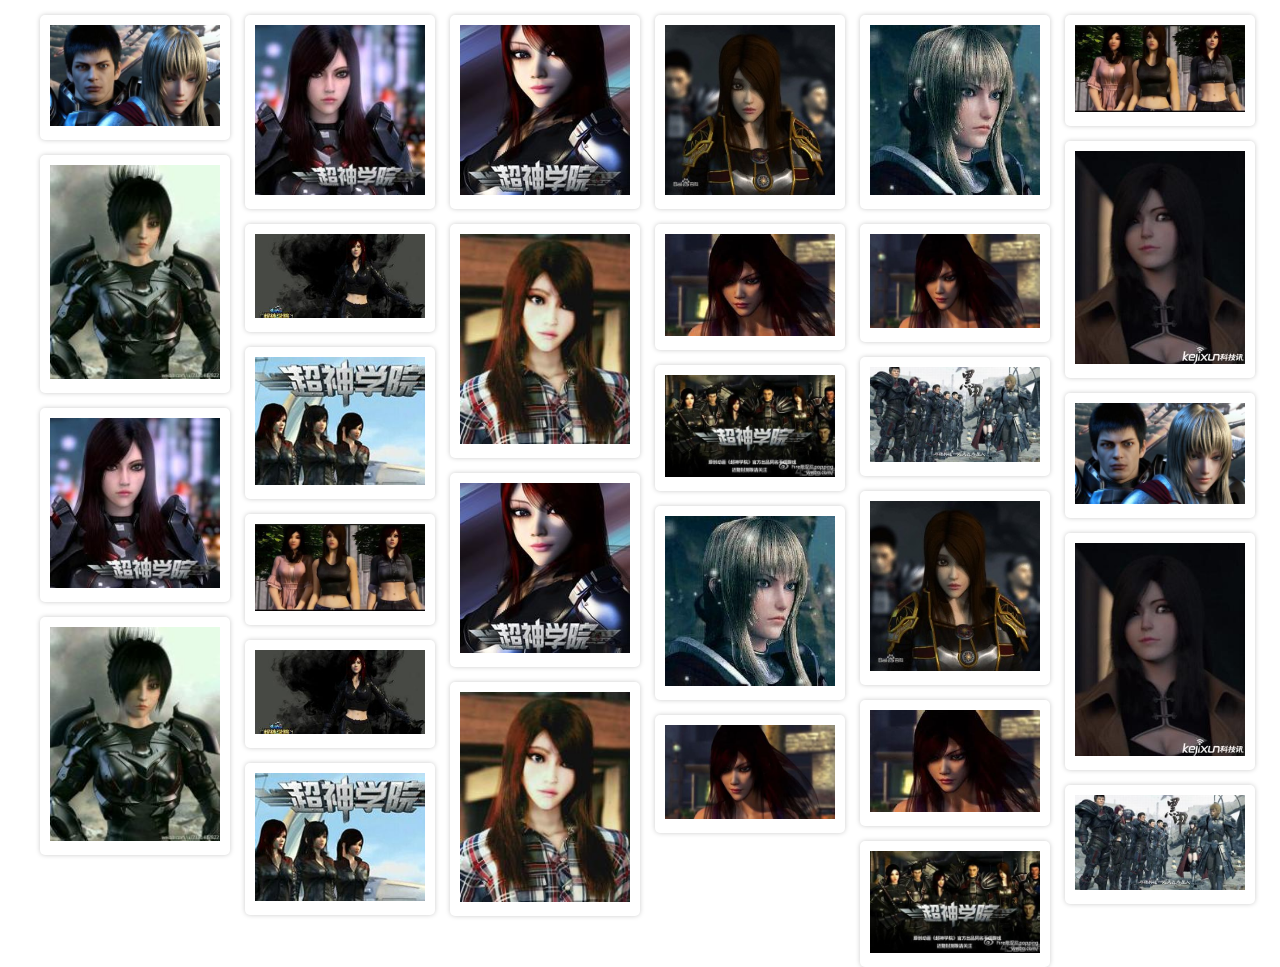
<file: 瀑布流/index.html>
<!DOCTYPE html>
<html>
	<head>
		<meta charset="utf-8" />
		<title></title>
		<link rel="stylesheet" type="text/css" href="css/index.css"/>
	</head>
	<body>
	<!-- main -->
		<div id="main" class="main">
		<!-- box -->
			<div class="box">
				<div class="pic">
					<img src="img/0.jpg"/>
				</div>
			</div>
		<!-- box end  -->
		<!-- box -->
			<div class="box">
				<div class="pic">
					<img src="img/1.jpg"/>
				</div>
			</div>
		<!-- box end-->	
		<!-- box -->
			<div class="box">
				<div class="pic">
					<img src="img/2.jpg"/>
				</div>
			</div>
		<!-- box end-->
		<!-- box -->	
			<div class="box">
				<div class="pic">
					<img src="img/3.jpg"/>
				</div>
			</div>
		<!-- box end-->
		<!-- box -->
			<div class="box">
				<div class="pic">
					<img src="img/4.jpg"/>
				</div>
			</div>
		<!-- box end-->
		<!-- box -->
			<div class="box">
				<div class="pic">
					<img src="img/5.jpg"/>
				</div>
			</div>
		<!-- box end-->
		<!-- box -->
			<div class="box">
				<div class="pic">
					<img src="img/6.jpg"/>
				</div>
			</div>
		<!-- box end-->
		<!-- box -->
			<div class="box">
				<div class="pic">
					<img src="img/7.jpg"/>
				</div>
			</div>
		<!-- box end-->
		<!-- box -->	
			<div class="box">
				<div class="pic">
					<img src="img/8.jpg"/>
				</div>
			</div>
		<!-- box end-->
		<!-- box -->	
			<div class="box">
				<div class="pic">
					<img src="img/9.jpg"/>
				</div>
			</div>
		<!-- box end-->
		<!-- box -->	
			<div class="box">
				<div class="pic">
					<img src="img/10.jpg"/>
				</div>
			</div>
		<!-- box end-->
		<!-- box -->	
			<div class="box">
				<div class="pic">
					<img src="img/11.jpg"/>
				</div>
			</div>
		<!-- box end-->
		<!-- box -->	
			<div class="box">
				<div class="pic">
					<img src="img/12.jpg"/>
				</div>
			</div>
		<!-- box end-->
		<!-- box -->	
			<div class="box">
				<div class="pic">
					<img src="img/13.jpg"/>
				</div>
			</div>
		<!-- box end-->
		<!-- box -->
			<div class="box">
				<div class="pic">
					<img src="img/14.jpg"/>
				</div>
			</div>
		<!-- box end-->
		<!-- box -->
			<div class="box">
				<div class="pic">
					<img src="img/0.jpg"/>
				</div>
			</div>
		<!-- box end  -->
		<!-- box -->
			<div class="box">
				<div class="pic">
					<img src="img/1.jpg"/>
				</div>
			</div>
		<!-- box end-->	
		<!-- box -->
			<div class="box">
				<div class="pic">
					<img src="img/2.jpg"/>
				</div>
			</div>
		<!-- box end-->
		<!-- box -->	
			<div class="box">
				<div class="pic">
					<img src="img/3.jpg"/>
				</div>
			</div>
		<!-- box end-->
		<!-- box -->
			<div class="box">
				<div class="pic">
					<img src="img/4.jpg"/>
				</div>
			</div>
		<!-- box end-->
		<!-- box -->
			<div class="box">
				<div class="pic">
					<img src="img/5.jpg"/>
				</div>
			</div>
		<!-- box end-->
		<!-- box -->
			<div class="box">
				<div class="pic">
					<img src="img/6.jpg"/>
				</div>
			</div>
		<!-- box end-->
		<!-- box -->
			<div class="box">
				<div class="pic">
					<img src="img/7.jpg"/>
				</div>
			</div>
		<!-- box end-->
		<!-- box -->	
			<div class="box">
				<div class="pic">
					<img src="img/8.jpg"/>
				</div>
			</div>
		<!-- box end-->
		<!-- box -->	
			<div class="box">
				<div class="pic">
					<img src="img/9.jpg"/>
				</div>
			</div>
		<!-- box end-->
		<!-- box -->	
			<div class="box">
				<div class="pic">
					<img src="img/10.jpg"/>
				</div>
			</div>
		<!-- box end-->
		<!-- box -->	
			<div class="box">
				<div class="pic">
					<img src="img/11.jpg"/>
				</div>
			</div>
		<!-- box end-->
		<!-- box -->	
			<div class="box">
				<div class="pic">
					<img src="img/12.jpg"/>
				</div>
			</div>
		<!-- box end-->
		<!-- box -->	
			<div class="box">
				<div class="pic">
					<img src="img/13.jpg"/>
				</div>
			</div>
		<!-- box end-->
		<!-- box -->
			<div class="box">
				<div class="pic">
					<img src="img/14.jpg"/>
				</div>
			</div>
		<!-- box end-->
		</div>
	<!-- main end -->
	<script src="js/jquery.min.js"></script>
	<script type="text/javascript" src="js/index.js"></script>
	</body>
</html>
</file>
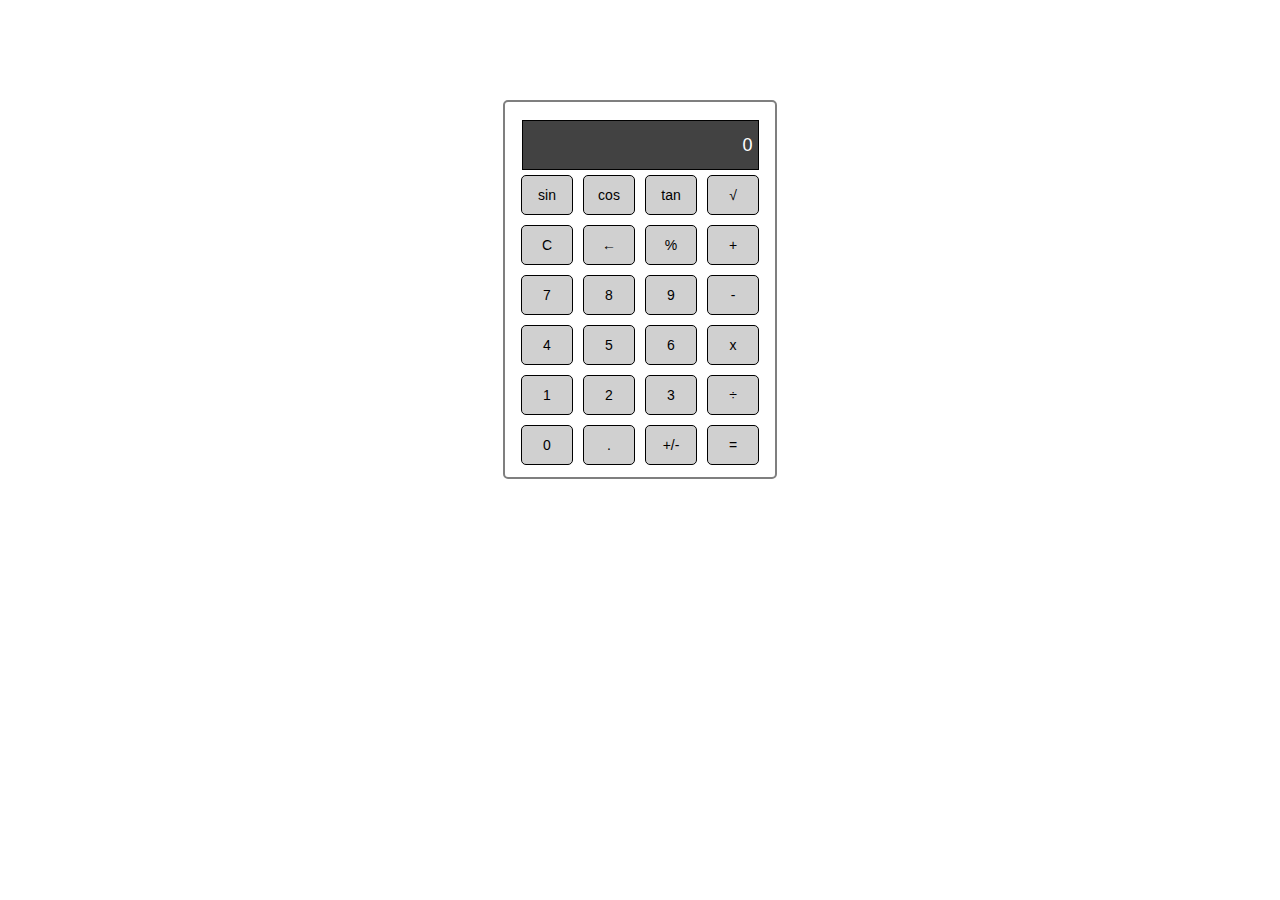
<file: 计算器/index.html>
<!DOCTYPE html>
<html lang="en">
<head>
	<meta charset="UTF-8">
	<title>计算器</title>
	<link rel="stylesheet" href="css/cube.css">
	<link rel="stylesheet" href="css/index.css">
</head>
<body>
<!-- content -->
	<div class="content">
		<!-- header -->
		<header>
			<!-- 显示屏 -->
			<input id="show" value="0" type="text" disabled="true">
		</header>
		<article>
			<ul class="clearfix">
				<li class="zx">sin</li>
				<li class="yx">cos</li>
				<li class="zq">tan</li>
				<li class="pfg">√</li>
			</ul>
			<ul class="clearfix">
				<li class="res">C</li>
				<li class="back">←</li>
				<li class="oper">%</li>
				<li class="oper">+</li>
			</ul>
			<ul class="clearfix">
				<li class="num">7</li>
				<li class="num">8</li>
				<li class="num">9</li>
				<li class="oper">-</li>
			</ul>
			<ul class="clearfix">
				<li class="num">4</li>
				<li class="num">5</li>
				<li class="num">6</li>
				<li class="oper">x</li>
			</ul>
			<ul class="clearfix">
				<li class="num">1</li>
				<li class="num">2</li>
				<li class="num">3</li>
				<li class="oper">÷</li>
			</ul>
			<ul class="clearfix">
				<li class="num">0</li>
				<li class="sqc">.</li>
				<li class="zf">+/-</li>
				<li class="deng">=</li>
			</ul>
		</article>
	</div>
	<script src="js/index.js"></script>
</body>
</html>
</file>
<file: hao123/css/style.css>
*{margin: 0;padding: 0;}
body{
	background: #fff;
	font: 14px/100% arial,"微软雅黑";
}
img{max-width:100% ;height: auto;display:inline-block;border:0px;}
ul {padding: 0;margin: 0;list-style: none;}
.clearfix:after{content:".";display:block;height:0;clear:both;visibility:hidden;zoom:1}
.floatLeft{float: left;}
.floatRight{float: right;}
.textAlign{text-align: center;}
a{text-decoration: none;}
b,h1,h2,h3,h4,h5,h6{font-weight: normal;}
/*公共部分
*/
/*header*/
.header-bg{
	width: 100%;
	border-bottom: 1px solid #ddd;
	height: 61px;
	font-size: 12px;
}
.header{
	width: 1190px;
	margin: auto;
}
/*设置首页*/
.header-bg .setUp-home{
    display: block;
    float: left;
    color: #fff;
    background: #07ac72;
    padding: 0.4% 0.4% 0.4% 0.5%;
    border-radius: 5px;
    font-size: 12px;
    line-height: 16px;
    margin-top: 9px;
    letter-spacing: 3px;
}
/*天气*/
.header-weather .weather{
	padding: 0 10px 0 10px;
}
.header-weather li,.login-box ul li{
	line-height: 61px;	color: #999;
	cursor: pointer;
}
.header-weather li a,.login-box ul li a{	
	color: #999;
}
.header-weather .weather:hover{
	background: #eee;
}
/*地区*/
.weather .area{
	padding-right: 10px;
}
.weather .area b{
    background: rgba(0, 0, 0, 0) url(../img/index_widthlg.png) no-repeat scroll -52px -97px;
    height: 6px;
    margin-left: 4px;
    vertical-align: middle;
    width: 9px;
    display: inline-block;
}
/*环境*/
.header-weather li .science{
    background: #ccc;
    border-radius: 2px;
    color: #fff;
    margin-right: 5px;
}
/*天气变化情况*/
.header-weather .temperature b{
	background-image:url(../img/a1.png); 
	background-position: 0 14px;
    background-repeat: no-repeat;
    height: 60px;
    line-height: 60px;
    vertical-align: middle;
    width: 26px;
    display: inline-block;
    margin-right: 4px
}
.header-weather .temperature span:first-child{
	margin-right: 8px;
}
/*时间*/
.date-box span{
	display: inline-block;
	padding:0 5px;
}
/*星座运势*/
.constellation{
	padding: 0 5px;
}
/*登录*/
.login-box{
	float: right;
}
.login-box .login{
	 background-image: url("../img/index_widthlg.png");
    background-position: -30px -110px;
    background-repeat: no-repeat;
    color: #999;
    padding: 0 9px 0 33px;
    position: relative;
    z-index: 11;
}
.login-box .look{
	position: relative;
	padding-left: 22px;
}
.login-box .look b{
    background: rgba(0, 0, 0, 0) url(../img/new_index_icon.png) no-repeat scroll -96px -46px;
    width: 15px;
    display: inline-block;
    height: 15px;
    left: 5px;
    position: absolute;
    top: 23px;
    width: 15px;
}
.login-box li{
	padding: 0 5px;
}
/*搜索框区域*/
.search-box .search-main{
	padding-top: 27px;
}

/*百度logo*/
.baidu-logo{
	height: 40px;
    width: 120px;
 	margin: 4px 30px 0 166px;
}
.baidu-logo a{
	background: rgba(0, 0, 0, 0) url("../img/index_widthlg.png") no-repeat scroll -10px -212px;
	display: block;
    height: 40px;
    width: 120px;
}
/*搜索框*/
.form-search{
	height: 44px;
    width: 538px;
    -moz-border-bottom-colors: none;
    -moz-border-left-colors: none;
    -moz-border-right-colors: none;
    -moz-border-top-colors: none;
    background: #fff none repeat scroll 0 0;
    border-color: #666 -moz-use-text-color #666 #666;
    border-image: none;
    border-style: solid none solid solid;
    border-width: 1px 0 1px 1px;
    position: relative;
}
.form-search .webpage{
	position: absolute;
	line-height: 44px;
	color: #999;
	font-size: 12px;
	left: 10px;
}
.form-search .webpage i{
	background: rgba(0, 0, 0, 0) url(../img/index_widthlg.png) no-repeat scroll -52px -97px;
    height: 6px;
    margin-left: 4px;
    vertical-align: middle;
    width: 9px;
    display: inline-block;
}
.form-search input{
	border: 0 none;
    font: 16px arial;
    height: 18px;
    margin: 3px 30px 0 60px;
    padding: 10px 0;
    width: 448px;
}
.form-search input,.search .baidu-btn{outline:none; }
.search .baidu-btn{
	background: rgba(0, 0, 0, 0) url("../img/index_widthlg.png") no-repeat scroll -211px -180px;
    height: 46px;
    width: 120px;
    border: 0 none;
    cursor: pointer;
    font-size: 14px;
}
/*颜色按钮*/
.colour a{
    display: inline-block;
    padding: 10px 12px;
    border: 1px solid #eee;
    margin-left: 10px;
    color: #fff;
    border-radius: 10px;
    text-align:center; 
}
.colour .red-btn{
	background: #099e6a;
}
.colour .yellow-btn{
	background: #ebb600;
}
.colour .blue-btn{
	background: #1271f3;
}
/*搜索框导航条*/
.search-nav{
    width: 658px;
    margin: auto;
    padding: 10px 0 0 100px;
}
.search-nav li:first-child{
	background: rgba(0, 0, 0, 0) url("../img/index_widthlg.png") no-repeat scroll -159px -260px;
    color: #090;
    padding-bottom: 1px;
    padding-left: 15px;
    font-size: 12px;
    line-height: 20px;
    margin-right: 6px;
    height: 20px;
    margin-right: 5px
}
.search-nav li{
	margin-right: 20px;    
	float: left;
}
.search-nav li:last-child{
	margin-right: 0px;
}
.search-nav li a{
	color: #999;
}
.search-nav li .color-red{
	color: #e60012;
}
/*主体内容区域*/
.container{
	margin-top: 20px;
}
.nav{
	width: 100%;
	border-top: 2px solid #099e6a;
}
/*导航*/
.nav .nav-ul{
	background: #099e6a;
}
.nav .nav-ul .home-nav{
	width: 88px;
}
.nav .nav-ul .home{
    background: #fff;
}
.nav .nav-ul li{
	float: left;
    height: 38px;
    line-height: 38px;
    overflow: hidden;
    text-align: center;
    width: 110px;
    font-size: 16px;
}
.nav .nav-ul li a{
	 color: #fff;
	 display: block;
}
.nav .nav-ul .home a{
    color: #099e6a;	

}
.nav .nav-ul li b{
    background: rgba(0, 0, 0, 0) url(../img/menus_split.png) no-repeat scroll left center;
    display: inline-block;
    height: 40px;
    width: 1px;
    float: right;
}
/*首页更多导航条*/
.nav-more{
	border-left: 1px solid #84d7ba;
	border-right: 1px solid #84d7ba;
	border-bottom: 1px solid #84d7ba;
	height: 36px;
	line-height: 36px;
}
.nav-more li:first-child{
	width: 88px;
	margin: 0px;
}
.nav-more li{
	float: left;
	text-align: center;
	margin:0 19px;
}
.nav-more li a{
	color: #333;
}
.nav-more li a:hover,.tvPlay-ul li a:hover,.illegal a:hover{
	color: #e60012;
	text-decoration: underline
}
.nav-more li:first-child a{
	color: #099e6a;	
}
/*内容*/
.main{
	margin-top: 10px;
}
/*左边内容*/
.main .mainL{
	width:280px;
	float: left;
	border:1px solid #ddd; 
}
.tvPlay{
	padding: 9px 0 0 18px;
}
/*电视、综艺*/
.tvPlay-ul{
	border-bottom: 1px solid #ddd; 
}
.tvPlay-ul li{
	width: 128px;
	float: left;
	margin-bottom: 10px;
}
.tvPlay-ul li a{
    color: #333;
    line-height: 17px;
}
.tvPlay-ul li em{
	padding: 0 5px;
    color: #999;
}
.tvPlay-ul li i{
    display: inherit;
    width: 20px;
    height: 20px;
    background: url(../img/index_menus_widthlg.png) no-repeat;
    float: left;
}
.tvPlay-ul .tv-icon{
	background-position: -20px -81px;
}
.tvPlay-ul .game-icon{
	background-position: -20px -302px;
}    
.tvPlay-ul .film-icon{
	background-position: -20px -162px;
}
.tvPlay-ul .animation-icon{
	background-position: -20px -381px;
}
/*违章*/
.illegal {
    padding: 10px 0;
    display: block;
}
.illegal .x-nav{
	display: inherit;
	width: 20px;
    height: 20px;
    float: left;
    background: red;
    margin-top: -3px;
    background: url(../img/index_menus_widthlg.png) no-repeat;
    background-position: -20px -221px;
    margin-right: 5px;
}
.illegal a{
    width: 40px;
    overflow: hidden;
    text-align: left;
    font-size: 12px;
    color: #666;
    white-space: nowrap;
    display: inline-block;
}
.illegal i{
    display: inherit;
    float: right;
    width: 16px;
    height: 16px;
    background: url(../img/new_index_icon.png) no-repeat -64px -22px;
    cursor: pointer;
    margin-right: 5px;
}
/*推荐*/
.recommend{

}
.re-nav {
	background: #eee;
}
.re-nav ul{
	float: left;	
}
.re-nav li b{
    float: right;
    color: #ddd;
}
.re-nav li{
    float: left;
    width: 52px;
    text-align: center;
    padding: 8px 0 10px;
    border-top: 2px solid #eee;
}
.re-nav li a{
	color: #616161;
}
.re-nav li:first-child{
    border-top: 2px solid #099e6a;	
}
.re-nav li:first-child a,.re-nav li a:hover{
	color: #099e6a;	
}
.re-nav span{
    display: block;
    width: 14px;
    height: 14px;
    background: url(../img/new_index_icon.png) no-repeat -27px -5px;
    cursor: pointer;
    float: left;
    margin-top: 11px;
}
.re-nav span:hover{
	 background: url(../img/new_index_icon.png) no-repeat -44px -5px;
}
/*展示图片以及信息*/
.img-main{
	position: relative;
}
.img-main a{
	position: absolute;
    bottom: 0px;
    left: 0px;
    height: 30px;
    background: url(../img/img_title_bg.png) repeat-x;
    color: #fff;
    width: 100%;
    line-height: 30px;
    text-align: center; 
}
.recommend-main ul{
	padding:10px 0 10px 10px;
}
.recommend-main ul b{
	background: #cecece;
    width: 4px;
    height: 4px;
    margin-top: 12px;
    display: inherit;
    float: left;
    margin-right: 5px;
}
.recommend-main ul li{
	letter-spacing: 0.5px;
}
.recommend-main ul a{
	line-height: 25px;
	color: #333;
}
.exhibition{
	height: 400px;
	overflow-y: scroll;
}
/*右边内容*/
.mainR{
	width: 900px;
	float: right;
}
/*各个网站*/
.each-website{
	border:1px solid #84d7ba;
}
.each-website .website-first {
	width: 868px;
    padding-left: 23px;
    padding-top: 3px;
}
.each-website .website-first li,.each-website ol li{
	width: 130px;
    padding: 6px 4px 6px 9px;
    float: left;
    position: relative;
    font-size: 14px;
}
.each-website .website-first li a:first-child{
	padding-left: 25px;
}
.each-website .website-first li a{
	display: inline-block;
	line-height: 20px;
	color: #333;
}
.each-website .website-first li a:hover{
	color: #e60012;
	text-decoration: underline;
}
/*各个网站图标*/
.website-first .baid-icon{
	background: url(../img/defaultIcon1229.png) no-repeat 2px -198px;
}
.website-first .sina{
	background: url(../img/defaultIcon1229.png) no-repeat 2px -278px;
}
.sohu{
	background: url(../img/defaultIcon1229.png) no-repeat 2px -318px;
}
.tencent{
	background: url(../img/defaultIcon1229.png) no-repeat 2px -38px;
}
.netEase{
	background:  url(../img/defaultIcon1229.png) no-repeat 2px -157px;
}
.youku{
	background:  url(../img/defaultIcon1229.png) no-repeat 2px -398px;
}
.each-website .website-first li .tmall{
	    background: url(../img/10138.png) no-repeat;
}
.weatherForecast{
	position: absolute;
	right: 22%;
	top: 2%;
	width: 7px;
	height: 7px;
	border-radius: 50%;
	background: #fd6b00;
}
/*58同城*/
.each-website ol{
	list-style: none;
	padding-left: 23px;
    padding-top:15px;
}
.each-website ol a{
	color: #333;
}
.each-website ol a:hover,.guessYouLike dl dd a:hover{
	text-decoration: underline;
	color: #e60012;
}
.each-website ol .lv-text{
	padding-top: 10px;
}
.each-website ol .lv-text{
	color: #84d7ba
}
/*导航*/
.nav-mainR{
	padding:1% 5%;
}
.nav-mainR a{
	color:#3b5998;
	padding: 0 1%;
	font-size: 12px;
}
.nav-mainR .color{
	color: #e60012;
}
/*猜你喜欢*/
.guessYouLike{
	border:1px solid #ddd;
	position: relative;
	padding: 9px 0;
}
.guessYouLike span{
	width: 20px;
    height: 65px;
    display: block;
    background: url(../img/new_index_icon.png)no-repeat;
    background-position: 0 0;
    position: absolute;
    left: 0;
    top: 25px;
    z-index: 10;
}
.guessYouLike dl,.play dl{
	padding: 0 0 0 35px;
}
.guessYouLike dl dt,.play dl dt{
	float: left;
	width: 40px;
	line-height: 32px;
	position: relative;
}
.guessYouLike dl dt i{
	position: absolute;
	right: 2%;
	top: 2%;
	width: 7px;
	height: 7px;
	background: #e83f05;
	border-radius: 50%;
}
.guessYouLike dl dt a:hover{
	text-decoration: underline;
}
.guessYouLike dl dt a,.play dl dt a{
	color: #0aa770;
}
.guessYouLike dl dd{
	width: 102px;
	text-align: center;
    padding: 0;
    overflow: hidden;
    height: 32px;
    line-height: 32px;
    position: relative;
    float: left;
}
.guessYouLike dl dd a,.play dl dd a{
	color: #333;
}
.guessYouLike dl:hover{
	background: #ededed;
}
/*play推荐的各类网站*/
.play{
	margin-top: 10px;
    padding-top: 0px;
    border:1px solid #ddd; 
}
.play-nav{
	border-bottom: 1px solid #ddd;
}
.play-nav li:first-child{
	padding: 0 29px;
}
.play-nav li{
	float: left;
	text-align:center; 
	height: 33px;
    line-height: 33px;
    padding: 0 21px;
}
.play-nav li a{
	color: #0aa770;
}
.play-nav li a:hover{
	text-decoration: underline;
}
.play dl dd{
	padding: 0 9px;
	text-align:center;
    overflow: hidden;
    height: 32px;
    line-height: 32px;
    float: left;
    display: inline-block;
}
</file>
<file: javascript-two/style.css>
*{
	margin:0;
	padding: 0;
}
div{
	margin: 20px
}
h5 {
    padding: 1% 0;
}
input[type="text"]{
	border:1px solid #999;
	height: 30px;
	text-indent: 10px;
}
select#method {
    height: 33px;
    width: 10%;
}
#btn{
    width: 12%;
    height: 30px;
    background: #e60012;
    color: #fff;
    border: 1px solid #e60012;
}
#result{
	font-weight: normal;
	color: #e60012;
}
</file>
<file: jk-new-home/css/style.css>
*{
	margin: 0;
	padding: 0;
}
body{
	font-family: "微软雅黑","arial";
    font-size: 14px;
    color: #333;
    background-color: #fff;
}
img{
	width: 100%;
	height: auto;
    display: block;
    border:0;
}
ul li{
	list-style: none;
}
a{
    text-decoration: none;
}
/*清除浮动*/
.clearfix:after{
	content: ".";
	display: block;
	height: 0;
	clear: both;
	visibility: hidden;
	zoom: 1
}
/*header*/
.header-box{
    height: 60px;
    border-bottom: 1px solid #ececec;
    background: #fff;
}
.header{
	width: 1000px;
    margin:0 auto;
}
.headerBox {
    position: relative;
}
/*logo*/
.logo{
	width: 109px;
    margin-right: 60px;
    padding-top: 10px;
    height: 50px;
    float: left;
}

/*nav*/
.nav{
	float: left;
}
.nav .nav_ul{
	line-height: 60px;
}
.nav .nav_ul li{
	position: relative;
    font-size: 14px;
    display: inline-block;
    margin-right: 50px;
    float: left;
}
.nav .nav_ul li a{
	color: #333;
	text-decoration: none;
}
.nav .nav_ul li .memberCourse{
	color: #35b558;
}
.nav .nav_ul li .mC-icon
{
    border-left: 1px solid #35b558;
    border-top: 1px solid #35b558;
}
.nav .nav_ul li a:hover{
	color: #35b558;
}
.nav_ul li span{
    position: absolute;
    top: 45%;
    right: -25%;
    width: 8px;
    height: 8px;
    border-left: 1px solid #c1c1c1;
    border-top: 1px solid #c1c1c1;
    transform: rotate(-135deg);
    -webkit-transform: rotate(-135deg);
    -moz-transform: rotate(-135deg);
    -ms-transform: rotate(-135deg);
    transform-origin: 4px 4px;
    -webkit-transform-origin: 4px 4px;
    -o-transform-origin: 4px 4px;
    -ms-transform-origin: 4px 4px;
    -moz-transform-origin: 4px 4px;
}
.nav_ul li:hover span{
    margin-bottom: -2px;
    border-top: 1px solid #35b558;
    border-left: 1px solid #35b558;
    transform: rotate(45deg);
    -webkit-transform: rotate(45deg);
    -moz-transform: rotate(45deg);
    -ms-transform: rotate(45deg);
    animation: rotate 1s ease normal;
    -moz-animation: rotate 1s ease normal;
    -webkit-animation: rotate 1s ease normal;
}
@keyframes rotate{
    0% { margin-bottom: 2px;transform: rotate(-135deg); }
    10%{margin-bottom: -2px;}
    100%{transform: rotate(45deg);}
}
@-webkit-keyframes rotate{
    0% {margin-bottom: 2px;-webkit-transform: rotate(-135deg); }
    10%{margin-bottom: -2px;}
    100%{-webkit-transform: rotate(45deg);}
}
@-o-keyframes rotate{
    0% {margin-bottom: 2px;-o-transform: rotate(-135deg); }
    10%{margin-bottom: -2px;}
    100%{-o-transform: rotate(45deg);}
}
@-moz-keyframes rotate{
    0% {margin-bottom: 2px;-moz-transform: rotate(-135deg); }
    10%{margin-bottom: -2px;}
    100%{-moz-transform: rotate(45deg);}
}
.nav_ul li:hover .school{
    display: block;
}
/*导航下拉列表*/
/*职业学院*/
.school{ 
    display: none;
    position: absolute;
    z-index: 1000;
    top: 60px;
    left: 0;
    background: #fff;
    font-size: 12px;
    color: #666;
    width: 280px;
}
.school h4{
    margin: 10px 0;
    padding: 0 15px;
    background: #fafafa;
    height: 28px;
    line-height: 28px;
    font-weight: 300;
}
.college-list a{
    display: block;
    height: 30px;
    line-height: 30px;
    padding: 0 15px;
    vertical-align: middle;
    box-sizing: border-box;
    position: relative;
}
.school s,.mmber-course s{
    background: url(../img/allicon.png) 0 0 no-repeat;
    background-position: 0 0;
    background-size: 64px 64px;
    width: 14px;
    height: 14px;
    display: inline-block;
    margin-right: 10px!important;
    position: absolute;
    margin-right: 5px;
}
.school .college-web{
    background-position: -15px -27px;
    top: 34%;
    left: 4%;
}
.college-pyt{
    background-position: -2px -2px;
    top: 30%;
    left: 4%;
}
.school .collegeWeb{
    background: url(../img/allicon3.png) 0 0 no-repeat;
    background-position: 0 0;
    background-size: 16px 148px;
}
.school .college-go{
    background-position: -2px -38px;
    top: 30%;
    left: 4%;
}
.school .college-ios{
    background-position: -2px -82px;
    top: 27.5%;
    left: 4%;
}
/*会员课程*/
.mmber-course b{
    color: #bbb;
    float: right;
    font-weight: normal;
}
.mmber-course{
    padding: 10px 0;
}
.mmber-course a{
    display: block;
    height: 40px;
    line-height: 40px;
    color: #666;
    padding:0 15px; 
    position: relative;
}
.mmber-course s{
    top: 37%;
    left: 4%;
}
.mmber-course .course_library{
    background-position: 0 -13px;
}
.mmber-course .career_path{
    background-position: -45px 0;    
}
.mmber-course .knowledge_system{
    background-position: -30px -12px;
}
.mmber-course .series_courses{
    background: url(../img/xlkc2.png) 0 0 no-repeat;
    background-position: 0 0;
    background-size: 12px 12px;
}
.mmber-course  .course_label{
    background-position: -15px -13px;
}
.mmber-course  .vip-shop{
    background-position: -16px -0px;
}
.mmber-course a:hover {
    display: block;
    height: 40px;
    line-height: 40px;
    background: #fafafa;
    color: #35b558;
}

/*login*/
.login-box{
    text-align: right;
    width: 200px;
    height: 60px;
    float: right;
/*    position: relative;*/
}
.login-box .loginUl{
	width: 100%;
}
.login-box .loginUl li{
	float: left;
	height: 60px;
    width: 17px;
    margin-left: 45px;
    cursor: pointer;
    position: relative;
}
/*下载APP*/
.dowlond-app{
    width: 120px;
    display: none;
    position: absolute;
    top: 102%;
    left: -50px;
    background: #fff;
    z-index: 33;
}
.dowlond-app img{
	width: 100%;
}
.dowlond-app b{
	position: absolute;
    top: -8px;
    right: 53px;
    display: inline-block;
}
.icon-triangle{
    position: absolute;
    top: 87%;
    right: 8px;
    display: none;
}
.dowlond-app b,.icon-triangle{
	transform: rotate(45deg);
    -webkit-transform: rotate(45deg);
    -moz-transform: rotate(45deg);
    -ms-transform: rotate(45deg);
    width: 15px;
    height: 15px;
    border-top: 1px solid #ececec;
    border-left: 1px solid #ececec;
    background: #fff;
}
/*seach*/
.login-box .seach-icon{
	background: url(../img/search-icon.png) center no-repeat;
    background-size: 17px 17px;
}
.login-box .seach-icon:hover{
	background: url(../img/search-icon2.png) center no-repeat;
    background-size: 17px 17px;
}
/*点击搜索显示的内容*/
.seach-box{
    transform-origin: right center;
    -moz-transform-origin: right center;
    -webkit-transform-origin: right center;
    -o-transform-origin: right center;
    -ms-transform-origin: right center;
    display: block!important;
    transform: scale(1, 1) !important;
    -webkit-transform: scale(1, 1);
    -o-transform: scale(1, 1);
    -moz-transform: scale(1, 1);
    -ms-transform: scale(1, 1);
    opacity: 1!important;
    animation: scalerun 0.8s ease normal;
    -moz-animation: scalerun 2s line normal;
    -webkit-animation: scalerun 0.8s ease normal;
    -o-animation: scalerun 2s line normal;
    -ms-animation: scalerun 0.8s ease normal;
}
.seachBox{
    transform: scale(0.1, 1);
    -webkit-transform: scale(0.1, 1);
    -o-transform: scale(0.1, 1);
    -moz-transform: scale(0.1, 1);
    -ms-transform: scale(0.1, 1);
    transform: scale(0.1, 1);
    opacity: 0;
    height: 59px;
    line-height: 59px;
    width: 850px;
    background: #fff;
    position: absolute;
    z-index: 1;
    top: 0;
    right: 0;
}
@keyframes scalerun{ 
    0% { opacity: 0;transform: scale(0.1, 1); }
    100%{opacity: 1;transform: scale(1, 1); }
}
@-webkit-keyframes scalerun{ 
    0% { opacity: 0;-webkit-transform: scale(0.1, 1); }
    100%{opacity: 1;-webkit-transform: scale(1, 1); }
}
@-o-keyframes scalerun{ 
    0% { opacity: 0;-o-transform: scale(0.1, 1); }
    100%{opacity: 1;-o-transform: scale(1, 1); }
}
@-moz-keyframes scalerun{ 
    0% { opacity: 0;-moz-transform: scale(0.1, 1); }
    100%{opacity: 1;-moz-transform: scale(1, 1); }
}
@-ms-keyframes scalerun{ 
    0% { opacity: 0;-ms-transform: scale(0.1, 1); }
    100%{opacity: 1;-ms-transform: scale(1, 1); }
}

.cloaeIcon{
    width: 15px;
    height: 15px;
    margin-top: 22px;
    cursor: pointer;
    background: url(../img/close-icon.png) 0 0 no-repeat;
    background-size: 100% 100%;
    position: absolute;
    right: 0;
    z-index: 1200;
}
.seachIcon{
    background: url(../img/search-icon.png) 0 0 no-repeat;
    background-size: 17px 17px;
    height: 17px;
    width: 17px;
    display: inline-block;
    margin-top: 22px;
}
.seachIcon:hover{
     background: url(../img/search-icon2.png) 0 0 no-repeat;
      background-size: 17px 17px;
}
/*搜索input输入框*/
.seachMain{
    display: inline-block;
    float: left;
}
.textInput{
    width: 400px;
    height: 40px;
    line-height: 40px;
    margin-top: 10px;
    font-size: 12px;
    vertical-align: top;
    margin-left: 10px;
    border:1px solid #fff;
    position: relative;
}
.textInput{
    appearance:none; -moz-appearance:none; -webkit-appearance:none;
} 
.textInput:focus {outline: none;} 
.seachMain label{
    position: absolute;
    top: 0;
    left: 50px;
    color: #a29e9e;
    font-size: 12px;
    letter-spacing: 1px;
}
/*移动端*/
.mobile{
    width: 175px;
    margin-right: 50px;
    float: right;
    display: inline-block;
}
.mobile li{
    float: left;
}
.mobile li a{
    font-size: 12px;
    color: #808080;
    background: #f5f5f5;
    padding: 3px 5px;
    margin-left: 10px;
    line-height: 18px;
    margin-top: 18px;
    text-align: right;
}












/*phone*/
.login-box  .phone-icon{
	background: url(../img/app-icon.png) center no-repeat;
    background-size: 17px 17px;
}
.login-box .phone-icon:hover{
	background: url(../img/app-icon2.png) center no-repeat;
    background-size: 17px 17px;
}
.login-box .phone-icon:hover .dowlond-app{
	display: block;
}
/*login*/
.login-icon{
	background: url(../img/login-icon.png) center no-repeat;
    background-size: 17px 17px;
}
.login-icon:hover .login-main,.login-icon:hover .icon-triangle{
	display: block;
}
/*login-下拉框*/
.login-icon .login-main{
    width: 130px;
    background: #fff;
    position: absolute;
    top: 61px;
    right: -48%;
    display: none;
    z-index: 2222;
}
.login-box .login-icon ul li{
    width: 100%;
    text-align: center;
    height: 35px;
    font-size: 12px;
    line-height: 35px;
    margin: 0px;
    letter-spacing: 1px;
    overflow: hidden;
    background: #fff;
    vertical-align: middle;
}
.login-icon .login-main li:hover{
    background: #fafafa;
}
.login-box .login-icon ul li a{
    color: #333;
    text-decoration: none;
    line-height: 35px;
}
.login-icon ul li a:hover{
 	color: #35b558;
}
.login-icon ul b{
    background: #fff url(../img/allicon2.png) 0 0 no-repeat;
    background-size: 64px 64px;
    width: 12px;
    height: 12px;
    margin-right: 10px;
    display: inline-block;
}
.login-icon .learning_Center{
    background-position: -16px -15px;
}
.login-icon .Per_homepage{
	background-position: -45px -1px;
}
.login-icon .message{
	background-position: -16px -13px;
}
.login-icon .account_Settings{
	background-position: -30px -1px;
}
/*主体部分*/
.container{
    background: #f5f5f5;
    padding-top: 20px;
    min-width: 1000px;
}
.cont{
    min-height: 750px;
}
/*左边部分*/
.cont-article{
    width: 210px;
    background: #fff;
    float: left;
}
.cont-article .article{
    border:1px solid #35b558;
}
.article h4{
    height: 45px;
    padding: 0 32px;
    border-bottom: 1px solid #eee;
    line-height: 45px;
    cursor: default;
    font-size: 14px;
    font-weight: 400;
    color: #35b558;
}
.article h4 i{
    display: inline-block;
    width: 15px;
    height: 15px;
    background: url(../img/icon-course-curr_0743c98.png) no-repeat 0 0 / 15px 15px;
    margin-left: -20px;
    margin-top: 14px;
    margin-right: 3px;
}
.article .course-article{
    position: relative;
    width: 208px;
}
.article .course-article li{
    width: 176px;
    height: 37px;
    border-bottom: 1px solid #f5f5f5;
    background: url(../img/icon-more_cd68622.png) 186px center no-repeat;
    background-size: 6px 10px;
    padding-left: 32px;
} 
.course-article li a{
    font-size: 12px;
    color: #666;
    line-height: 36px;
}
.course-article li:hover{
    border-left: 1px solid #ddd;
    border-top: 1px solid #ddd;
    border-bottom: 1px solid #ddd;
    height: 38px;
    width: 210px;
    margin-top: -1px;
    margin-left: -1px;
    padding-left: 24px;
    -webkit-box-shadow: 1px 2px 4px rgba(0,0,0,.1);
    -moz-box-shadow: 1px 2px 4px rgba(0,0,0,.1);
    -o-box-shadow: 1px 2px 4px rgba(0,0,0,.1);
    box-shadow: 1px 2px 4px rgba(0,0,0,.1);
}
.course-article li:hover .mCourse{
    color: #35b558;
}
.course-article li:hover .moreCourse{
    display: block;
}
.course-article .moreCourse{
    display: none;
    -webkit-box-shadow: 2px 2px 4px rgba(0,0,0,.1);
    -moz-box-shadow: 2px 2px 4px rgba(0,0,0,.1);
    box-shadow: 1px 2px 4px rgba(0,0,0,.1);
    overflow: hidden;
    min-height: 359px;
    min-width: 401px;
    border: 1px solid #ddd;
    position: absolute;
    left: 209px;
    top: -47px;
    z-index: 1101;
    list-style: none;
    margin-left: -1px;
    padding-bottom: 30px;
    float: left;
    width: 591px;
    background: #fff;
}
.moreCourse>dl{
    margin: 0 15px;
    overflow: hidden;
}
.moreCourse dl dt{
    display: block;
    border-bottom: 1px solid #f5f5f5;
    height: 37px;
    line-height: 45px;
}
.moreCourse dl dd{
    list-style: none;
    margin-left: -8px;
    padding: 3px 0;
}
.moreCourse dl dd a{    
    height: 14px;
    line-height: 14px;
    margin-bottom: 10px;
    margin-top: 5px;
    padding: 0 7px;
    color: #666;
    display: inline-block;
    font-size: 12px;
    border-left: 1px solid #e0e0e0;
    float: left;
    white-space: nowrap;
    font-weight: 400;
}
.moreCourse dl dd a:hover{
    color: #35b558;
}
/*规划图*/
.otherCourse >ul li{
    display: block;
    height: 45px;
    line-height: 45px;
    font-size: 14px;
    padding-left: 10px;
}
.otherCourse >ul li a{
    color: #333;    
}
.otherCourse >ul .occupation{
    background: url(../img/icon-zylj_6ee6dac.png) no-repeat left center;
    background-size: 15px 14px;
}
.zs-img{
    background: url(../img/icon-zstx_a1ae096.png) no-repeat left center;
    background-size: 15px 12.5px;
}
.list-course{
    background: url(../img/icon-xlkc_2e47588.png) no-repeat left center;
    background-size: 14px 14px;
}
.course-label{
    background: url(../img/icon-kcbq_65534c2.png) no-repeat left center;
    background-size: 15px 13px;
}
.otherCourse >ul b{
    display: inline-block;
    width: 15px;
    height: 15px;
    margin-right: 8px;
    vertical-align: text-bottom;
}
.otherCourse >ul li:hover{
    background: #fafafa url(../img/img-seeall_b965178.png) no-repeat 160px center;
    background-size: 40px 10px;
}
.otherCourse >ul li:hover a{
     color: #35b558;   
}
/*右边部分*/
.cont-aside{
    float: right;
    width: 776px;
}
/*主要内容导航*/
.aside{
    background: #fff;    
    box-sizing: content-box;
    height: 38px;
    background: #fff;
    color: gray;
    line-height: 38px;
}
.aside>ul li{
    float: left;
    cursor: pointer;
    padding: 0 18px;
    font-size: 12px;
    position: relative;
}
.aside .allCourse{
    padding: 0 21px;
    border-right: 1px solid #eee;
}
.aside b{
    display: inline-block;
    width: 6px;
    height: 6px;
    border-left: 1px solid #c1c1c1;
    border-top: 1px solid #c1c1c1;
    transform: rotate(-135deg);
    -webkit-transform: rotate(-135deg);
    -moz-transform: rotate(-135deg);
    -ms-transform: rotate(-135deg);
    transform-origin:2px 3px;
    -webkit-transform-origin: 2px 3px;
    -o-transform-origin:2px 3px;
    -ms-transform-origin:2px 3px;
    -moz-transform-origin:2px 3px;
    margin-left: 6px;
}
.aside>ul li:hover b{
    border-left: 1px solid #fff;
    border-top: 1px solid #fff;
}
.aside>ul li:hover div{
    display: block;
    box-shadow: 1px 2px 4px rgba(0,0,0,.1);
    -webkit-box-shadow: 1px 2px 4px rgba(0,0,0,.1);
    -o-box-shadow: 1px 2px 4px rgba(0,0,0,.1);
    -moz-box-shadow: 1px 2px 4px rgba(0,0,0,.1);
    -ms-box-shadow: 1px 2px 4px rgba(0,0,0,.1);
}
/*最新,课程类型*/
.aside>ul div{
    background: #fff;
    padding: 0 10px 0 20px;
    position: absolute;
    left: 0px;
    padding-right: 28px;
    display: none;
    z-index: 11111;
}
.aside>ul div a{
    display: block;
    width: 100%;
    color: gray;
}
.aside>ul div a:hover{
    color:#35b558;
}
/*previewMode*/
.previewMode{
    float: right;
}
.previewMode .mode-icon1{
    background: url(../img/icon-kuai_3c1a8cf.png) no-repeat center;
    background-size: 39%;
}
.previewMode .mode-icon2{
     background: url(../img/icon-list_6d9f87f.png) no-repeat center;
     background-size: 42%;
}
.previewMode ul li{
    float: left;
    width: 36px;
    height: 38px;
    border-left: 1px solid #f5f5f5;
    line-height: 36px;
    text-align: center;
    cursor: pointer;
}
/*课程类型一*/
.courseBox{
    margin-top: 15px;
}
.courseMode li{
    width: 250px;
    float: left;
    margin-bottom: 13px;
    display: block;
    background: #fff;
}
.courseMode li.courseListOdd{
    margin:0 13px;
}
.courseTextBox{
    padding: 10px;
}
.courseTextBox .courseTit{
    font-size: 14px;
    color: #333;
    line-height: 18px;
    margin-bottom: 8px;
    height: 36px;
    font-weight: normal;
}
.courseTextBox .courseText{
    color: gray;
    font-size: 12px;
    line-height: 18px;
    height: 0;
    overflow: hidden;
}
.coursePhoto{
    position: relative;
    height: 135px;
}
.coursePhoto .clickBtn,.articleList .redioBtn{
/*    display: inline-block;*/
    width: 100%;
    height: 100%;
    background: rgba(0,0,0,.3);
    position: absolute;
    top: 0;
    left: 0; 
   display: none;
}
.coursePhoto .clickBtn i,.redioBtn i{
    position: absolute;
    z-index: 120;
    width: 50px;
    height: 50px;
    display:inline-block;
    left: 50%;
    margin-left: -25px;
    top: 50%;
    margin-top: -30px;
    background: url(../img/player_icon_5c67475.png);
    cursor: pointer;
    background-size:cover;
}
.courseTextBox span{
    display: inline-block;
    width: 100%;
    font-size: 12px;
    color: gray;
    line-height: 13px;
}
.courseTextBox .studyNumber{
    float: right;
    font-weight: normal;
    display: none;
}
/*课时*/
.courseTime,.primary{
    width: 14px;
    height: 14px;
    float: left;
    display: inline-block;
    margin-right: 8px;
}
.courseTime{
    background: url(../img/clok_a413ecf.png) 0 0 no-repeat;
    background-size: 14px 14px;
}
.primary{
    background: url(../img/one-ji_1731712.png) 0 0 no-repeat;
    background-size: 14px 14px;
}
.courseTextBox .primaryBox{
    height: 0px;
    display: none
}
/*课程类型二*/
.courseMode-list{
    display: none;
}
.courseMode02 {
    background: #fff;
    margin-bottom: 15px;
}
/*课程类型2左边图片*/
.courseMode02 .articleList{ 
    width: 185px;
    height: 100px;
    float: left;
    margin-right: 15px;
    position: relative;
}
.articleList .redioBtn i{
    top:56%;
}
/*课程类型2右边课程描述*/
.courseMode02 .asideList{
    float: left;
    width: 566px;
}
.courseMode02 .asideList h4 a{
    font-size: 14px;
    color: #333;
    margin: 5px 0;
    font-weight: normal;
    display: inline-block;
}
.courseMode02 .asideList h4 a:hover{
    color: #35b558;
}
.asideList .textCourse{
    color: gray;
    font-size: 12px;
    line-height: 18px;
    margin-bottom: 10px;
}
.aCourse span{
    font-size: 12px;
    color: gray;
    line-height: 13px;
    float: left;
    margin-right: 10px;
}
.aCourse .studyNum{
    float: right;
}
.courseVip,.courseRZ{
    height: 22px;
    display: inline-block;
    position: absolute;
    top: -2px;
    right: 8px;
    z-index: 101;
}
.courseVip{
    background: url(../img/tag_vip_4d846c2.png) 0 0 no-repeat;
    background-size: 100% 100%;
    width: 38px;
}
.courseRZ{
    width: 61px;
    background: url(http://s1.jikexueyuan.com/common/images/tag_rz_5a84337.png) 0 0 no-repeat;
    background-size: 100% 100%;
}
/*分页*/
.paging ul{
    display: block;
    border: 0;
    text-transform: uppercase;
    font-size: 12px;
    margin: 10px 10px 45px;
    padding: 0;
}
.paging li{
    display: inline-block;
    padding: 0px 8px;
    border: 0;
    margin-left: 2px;
    line-height: 28px;
    text-align: center;
    font-size: 12px;
    background: #fff;
    color: gray;
    border: 1px solid #e4e4e4;
    cursor: pointer;
}
.paging .numberPag:hover,.paging .homePag:hover{
    color: #35b558;
    border:1px solid #35b558;
}
.paging .publicPag{
    border: 0;
    cursor: auto;
    color: #000;
    background: none!important;
    margin-top: 3px;
}
.paging input{
    width: 30px!important;
    height: 22px!important;
    background: #fff;
    border: 1px solid #e4e4e4;
    color: #666;
    line-height: 22px;
    margin: 0 5px;
    vertical-align: middle;
    text-align: center;
}
.paging .common{
    padding: 0;
}
.paging .inputPag{
    width: 100px;
    padding: 0;
}
.paging .determine{
    width: 32px;
    height: 22px;
    line-height: 22px;
    margin-top: 6px;
    padding: 0;
}
.paging .nextPag{
    width: 50px;
    padding: 0;
}




/*footer*/
.footer{
    background: #fff;
    border-top: 1px solid #ddd;
}
.footer_main{
	width: 1000px;
	border-bottom: 1px solid #f5f5f5;
	margin:auto;
	padding-top: 20px;
}
/*底部logo*/
.footer_l{
	width: 224px;
	height: 215px;
	float: left;
}
.footer_l span{
	display: block;
	width: 109px;
    height: 40px;
}
.footer_l p{
	font-size: 12px;
    color: #999;
    margin-top: 20px;
}
/*底部极客中间信息*/
.footer_c{
	width:600px; 
	float:left;
}
.footer_c dl{
	float: left;
	width: 135px;
}
.footer_c dt{
	color: #808080;
	font-size: 14px;
    line-height: 30px;
}
.footer_c dd{
	font-size: 12px;
    line-height: 30px;
}
.footer_c dd a{
	display: block;
	color: #999;
	text-decoration: none;
}
.footer_c dd a:hover{
	color: #35b558;
}
/*右边联系电话*/
.footer_r{
	width:175px;
	float: left;
}
.footer_r .dow{
    position: relative;
    display: inline-block;
    width: 91px;
    height: 30px;
    border: 1px solid #eeeeee;
    margin-bottom: 10px;
    line-height: 30px;
    color: #808080;
    font-size: 13px;
    padding-left: 40px;
    cursor: pointer;
}
.dow-ios{
	background: url(../img/icon-down-ios.png) left top no-repeat;
    background-size: 23%;
}
.dow-and{
	background: url(../img/icon-down-and.png) left top no-repeat;
    background-size: 23%;	
}
.footer_r p{
	color: #808080;
    font-size: 14px;
    margin-bottom: 20px;
}
.scan-ode{
	width: 115px;
    height: 153px;
    position: absolute;
    top: -157px;
    left: 12px;
    z-index: 2;
    display: none;
}
.dow-ios:hover .scan-ode,.dow-and:hover .scan-ode{
    display: block;
}
/*悬浮侧边栏(置顶)*/
.return-box{
    position: fixed;
    left: 50%;
    margin-left: 510px;
    bottom: 50px;
    width: 34px;
    text-align: center;
    z-index: 2000;
}
.return{
	display: none;
    background: url(../img/gotop.jpg) 0 0 no-repeat;
    background-size: 34px 103px;
    width: 34px;
    height: 34px;
}
.dow-App{
    position: relative;
    display: block;
    background: #f7f7f7 url(../img/phone-1.png) center center no-repeat;
    background-size: 12px 24px;
    width: 34px;
    height: 35px;
    border-bottom: 1px solid #e0e0e0;
}
.return:hover{
    position: relative;
    display: block;
    background: url(../img/gotop2.jpg) 0 0 no-repeat;
    background-size: 34px 103px;
    width: 34px;
    height: 34px;
}
.dow-App:hover{
    position: relative;
    display: block;
    background: #f7f7f7 url(../img/phone-2.png) center center no-repeat;
    background-size: 12px 24px;
    width: 34px;
    height: 35px;
    border-bottom: 1px solid #e0e0e0;
}
.dow-App:hover .dow-app{
	display: block;
}
.dow-app{
	background: url(../img/appewm.png) center center no-repeat;
    background-size: 100%;
    width: 126px;
    height: 159px;
    position: absolute;
    z-index: 2100;
    left: -126px;
    top: -70px;
    display: none;
}
.online-Service{
	position: relative;
    display: block;
    background: #f7f7f7 url(../img/kfu1.png) center center no-repeat;
    width: 34px;
    height: 35px;
    border-top: 1px solid #e0e0e0;
}
.online-Service:hover .service{
	display: block;
}
.online-Service span{
    position: absolute;
    padding: 5px;
    background: #f7f7f7;
    color: #333;
    font-size: 12px;
    text-align: center;
    width: 180px;
    left: -190px;
    display: none;
}
.online-Service span p{
	line-height: 17px;
}
</file>
<file: 瀑布流/css/index.css>
*{
	margin: 0;
	padding: 0;
}
#main{
	position: relative;
}
.box{
	padding: 15px 0 0 15px;
	float: left;
}
.pic{
	padding: 10px;
	border: 1ps solid #ccc;
	border-radius: 5px;
	box-shadow:  0 0 5px #ccc;
}
.pic img{
	width: 170px;
	height: auto;
}
</file>
<file: 计算器/css/index.css>
.content{
	width: 270px;
	height: 375px;
	border: 2px solid #7f7f7f;
	margin:100px auto 0px;
	border-radius: 5px;
}
#show{
	width: 230px;
	height: 48px;
	border:1px solid #000;
	background: #424242;
	display: block;
	margin:18px auto 0px;
	color: #fff;
	font-size: 18px;
	text-align: right;
	padding-right: 5px;
}
.clearfix:after{
	content: '';
	clear:both;
	overflow: hidden;
	display: block;
}
ul{
	width: 248px;
	margin:0 auto;
}
li{
	float: left;
	width: 50px;
	height: 38px;
	background: #d0d0d0;
	text-align: center;
	line-height: 38px;
	vertical-align: middle;
	border: 1px solid #000;
	border-radius: 5px;
	margin: 5px;
}
</file>
<file: 计算器/css/cube.css>
@charset "UTF-8";
/**
* @file:      Neat.css
* @author:    һ˿
* @update:    2016��08��10��22:05:05
* @copyright: ���� normalize.css | MIT License
*/
/**
* Neat.css ���������
* ����ҵ����Ҫ���ݵ�������������¼��㣺
* 1.���BUG���ر��ǵͼ�������ĳ���BUG��
* 2.ͳһЧ��������äĿ׷������Ϊ0��
* 3.�����ݣ�
* 4.������Ӧʽ��
* 5.�����ƶ��豸��
*/
/* ==========================================================================
 �м����ޣ��޼�����
 ========================================================================== */
body, dl, dd,
ul, ol,
h1, h2, h3, h4, h5, h6, pre,
form, fieldset, legend, input, textarea, optgroup,
p, blockquote, figure, hr, menu, dir,
thead, tbody, tfoot, th, td {
  margin: 0;
  padding: 0;
}

/**
* �Ǵ���������Ű���վͨ������Ҫ�б�������Ҫ�ɵ�������
*/
ul, ol {
  list-style-type: none;
  list-style-image: none;
}

/* ==========================================================================
 ����
 ========================================================================== */
/**
* 1. ȥ������Ĭ�ϵ��»��ߣ�������ֿɶ���
* 2. ȥ�� IE 10+ �������ʱ�Ļ�ɫ����
*/
a {
  text-decoration: none;
  /* 1 */
  background-color: transparent;
  /* 2 */
}

/**
* ȥ�����ʱ�Ľ����ͬʱ��֤ʹ�ü��̿�����ʾ�����
*/
a:active,
a:hover {
  outline-width: 0;
}

/**
* ͳһ Chrome �� Safari �Ľ������ʽ
* Chrome �� thin �ؼ��ַŴ�ҳ��󽹵�򲻻�Ŵ� http://jsbin.com/ehakom/1
* Firefox �� box-shadow �ᵼ�½����λ��ƫ�ƣ����á�outline-offset������
*
*/
a:focus {
  outline: 1px dotted;
}

/* ==========================================================================
 ����ͻ����Ű�
 ========================================================================== */
/**
* 1.��ֹ iOS �����ֺŷŴ�ͬʱ��֤��PC�� zoom ��������
*/
html {
  -webkit-text-size-adjust: 100%;
      -ms-text-size-adjust: 100%;
          text-size-adjust: 100%;
  /* 1 */
  font-size: 62.5%;
  /* 10/16=62.5% */
}

body {
  font-size: 14px;
  line-height: 1.8;
}

/**
* ���� font-family Сд�����ڿո���������ӵ�����
* @default-font: 'helvetica neue', tahoma, \5B8B\4F53, sans-serif;
* @heading-font: 'helvetica neue', tahoma, 'hiragino sans gb', stheiti,
  \5FAE\8F6F\96C5\9ED1, \5B8B\4F53, 'wenquanyi micro hei', sans-serif;
* @code-font: monaco, menlo, consolas, monospace;
*/
/**
* ��������ʹ�ö���������(OS X)��΢���ź�(Windows)����Ȫ��΢�׺�(Linux)
* ����ʹ�� tahoma
* 1. ��ֹԪ���С�font-family�����ܼ̳�
* 2. ��������� OS X ����д��ǰ��
* 3. Opera 12.1 ֮ǰ�汾��֧�����������Ӣ������
* 4. ΢���źڡ�\5FAE\8F6F\96C5\9ED1��,�������塸\5B8B\4F53��
*/
body,
button,
input,
select,
textarea {
  font-family: 'helvetica neue', arial, 'hiragino sans gb', stheiti, 'wenquanyi micro hei', \5FAE\8F6F\96C5\9ED1, \5B8B\4F53, sans-serif;
  -ms-text-autospace: ideograph-alpha ideograph-numeric ideograph-parenthesis;
  /* 5 */
  text-spacing: ideograph-alpha ideograph-numeric ideograph-parenthesis;
  /* 5 */
}

/**
* ����С�� 12px �ɶ��Ժܲ�
* 1. ͳһ IE 6-7 �������С
* 2. ͳһ Firefox 4+��Safari 5 �� Chrome �С�section���͡�article���ڵ������С
*/
h1, h2, h3, h4, h5, h6 {
  font-weight: normal;
}

h1 {
  font-size: 36px;
}

h2 {
  font-size: 30px;
}

h3 {
  font-size: 22px;
}

h4 {
  font-size: 18px;
}

h5 {
  font-size: 14px;
}

h6 {
  font-size: 12px;
}

/**
* ������abbr��Ԫ���� Firefox �����������û���»��ߵ�����
* �����ʺŹ�꣬��ȷ����
*/
abbr,
acronym {
  border-bottom: 1px dotted;
  /* 1 */
  cursor: help;
  /* 2 */
}

/**
* Firefox3+��Safari4/5 �� Chrome ��ͳһ����Ϊ����
*/
b,
strong {
  font-weight: bold;
}

/**
* ���� Safari5 �� Chrome ��û����ʽ������
*/
dfn {
  font-style: italic;
}

/**
* ���� Firefox �����������֮��Ĳ���
*/
hr {
  -webkit-box-sizing: content-box;
          box-sizing: content-box;
  height: 0;
}

/**
* ��ҳ��ǣ�ӫ���
* ���� IE6-11 ��û����ʽ������
*/
mark {
  background-color: #d2e5ff;
  color: #000;
}

/**
* ͳһ�������������
* ����Ҫ����ȷ�������� 0 ����ĸ o
* Mac ����ʹ�� Monaco��Windows ����ʹ�� Consolas
* XP�Դ� Courier New
* Windows 7��ʼ�Դ��� Consolas
* Mac���Դ���Monaco��Osaka-Mono
*/
code,
kbd,
pre,
samp {
  font-family: monaco, menlo, consolas, 'courier new', courier, monospace;
}

/**
* ��ǿ����������� pre ��ǩ���ı��Ŀɶ���
* 1. IE 6-7 ��֧�� pre-wrap
* 2. pre ��ǩӦ�����������
*/
pre {
  white-space: pre;
  white-space: pre-wrap;
  /* 1 */
  word-wrap: break-word;
  overflow: auto;
}

/**
* ��������
* IE 6-7 ��֧�� quotes ����
* �ִ������ȥ�� quotes ����
*/
q {
  quotes: none;
}

/**
* Safari 4 ��֧��<q>��ǩ
*/
q:before,
q:after {
  content: '';
  content: none;
}

/**
* ������ҳ<small>Ԫ���ֺ�С�� 12px �����Ķ�
*/
small {
  font-size: 85.7%;
  /* 12/14=0.8571428571 */
}

/**
* ��ֹ����������е�<sub>��<sup>Ӱ���и�
* http://jsbin.com/usoyal/1/edit
*/
sub,
sup {
  font-size: 75%;
  line-height: 0;
  position: relative;
  vertical-align: baseline;
}

sup {
  top: -.5em;
}

sub {
  bottom: -.25em;
}

/* ==========================================================================
 ����
 ========================================================================== */
/**
* �ϲ���Ԫ��߿�
*/
table {
  border-collapse: collapse;
  border-spacing: 0;
}

/**
* �޸� IE �� th ���ܼ̳� text-align �����Ⲣͳһ�����
* http://jsbin.com/evoxif/2/edit
*/
th {
  text-align: left;
}

/**
* ��Ԫ�����ӱ߿�
*/
table th,
table td {
  border: 1px solid #ddd;
  padding: 8px 10px;
}

/**
* ��ͷ�ײ��߿�
*/
table th {
  font-weight: inherit;
  border-bottom-width: 2px;
  border-bottom-color: #ccc;
}

/* ==========================================================================
 Ƕ��Ԫ��
 ========================================================================== */
/**
* 1. ȥ�� IE6-9 �� Firefox 3 �� a �ڲ� img Ԫ��Ĭ�ϵı߿�
* 2. ���� IE8 ͼƬ��ʧbug
* 3. ��ֹ img ָ����height��ʱͼƬ�߶Ȳ��ܰ��տ��ȵȱ����ţ�����ͼƬ����
    http://jsbin.com/aJoTUca/2
* 4. ��ͼƬ֧����Ӧʽ
* 5. ȥ���ִ������ͼƬ�ײ��Ŀ�϶
* 6. �޸� IE7 ͼƬ����ʧ��
*/
img {
  border-style: none;
  /* 1 */
  width: auto\9;
  /* 2 */
  height: auto;
  /* 3 */
  max-width: 100%;
  /* 4 */
  vertical-align: top;
  /* 5 */
  -ms-interpolation-mode: bicubic;
  /* 6 */
}

/**
* �޸� IE9 �еġ�overflow���Ĺ������
*/
svg:not(:root) {
  overflow: hidden;
}

/* ==========================================================================
 ����
 ========================================================================== */
/**
* ����һ�µı߿���߾���ڱ߾�
*/
fieldset {
  border: 1px solid #c0c0c0;
  margin: 0 2px;
  padding: .35em .625em .75em;
}

/**
* 1. ���� IE 6-9 ����ɫ���ܼ̳е�����
* 2. ���� Firefox3 �����ֲ����е�����
* 3. ���� IE6-7 �й���Ķ��뷽ʽ
*/
legend {
  border-style: none;
  /* 1 */
  white-space: normal;
  /* 2 */
  *margin-left: -7px;
  /* 3 */
}

/**
* 1. ������������������岻�̳е�����
* 2. ����������������ֺŲ��̳е�����
* 3. ���� Firefox 3+�� Safari5 �� Chrome ����߾಻ͬ������
* 4. ����������������µĴ�ֱ���뷽ʽ
*/
button,
input,
select,
textarea {
  font-family: inherit;
  /* 1 */
  font-size: 100%;
  /* 2 */
  margin: 0;
  /* 3 */
  vertical-align: baseline;
  /* 4 */
  *vertical-align: middle;
  /* 4 */
}

/**
* ���� IE7 �����������ӱ߾಻�����ӵ�����
*/
input,
button {
  *overflow: visible;
}

/**
* ͳһ���������text-transform������̳е�����
* http://jsbin.com/iqecic/1/edit
* http://tjvantoll.com/2012/07/10/default-browser-handling-of-the-css-text-transform-property/
*/
button,
select {
  text-transform: none;
}

/**
* 1. ���� Android 4.0.* �е� WebKit bug ����bug���ƻ�ԭ����
 ��audio�� �͡�video���Ŀ�����
* 2. ���� iOS ���޷����ÿɵ���ġ�input��������
* 3. ͳһ�������͵ġ�input���Ĺ����ʽ
*/
button,
html input[type="button"],
input[type="reset"],
input[type="submit"] {
  -webkit-appearance: button;
  /* 2 */
  cursor: pointer;
  /* 3 */
}

/**
* ���ð�ť����ʱ�����ʽ
*/
button[disabled],
input[disabled] {
  cursor: default;
}

/**
* 1. ���� IE 8/9 box-sizing ������Ϊ��content-box��������
* 2. �Ƴ� IE 8/9 �ж�����ڱ߾�
* 3. �Ƴ� IE7 �ж�����ڱ߾�(IE6 ����Ȼ����)
*/
input[type="checkbox"],
input[type="radio"] {
  -webkit-box-sizing: border-box;
          box-sizing: border-box;
  /* 1 */
  padding: 0;
  /* 2 */
  *height: 13px;
  /* 3 */
  *width: 13px;
  /* 3 */
}

/**
* 1. ���� Safari 5 �� Chrome �С�appearance��������Ϊ��searchfield��������
* 2. ���� Safari 5 �� Chrome �С�box-sizing��������Ϊ ��border-box��������
*/
input[type="search"] {
  -webkit-appearance: textfield;
  /* 1 */
  -webkit-box-sizing: content-box;
          box-sizing: content-box;
}

/**
* 1.�Ƴ� OS X �� Safari5 �� Chrome �������ڲ����߾�
* 2.�����Ҫ���������ť��Ҫ����
 input[type="search"]::-webkit-search-cancel-button
*/
input[type="search"]::-webkit-search-decoration {
  -webkit-appearance: none;
}

/**
* �Ƴ� Firefox 3+ ���ڱ߾�
*/
button::-moz-focus-inner,
input::-moz-focus-inner {
  border-style: none;
  padding: 0;
}

/**
* ���� Chrome �� input [type="number"] ���ض��߶Ⱥ� font-size ʱ,
* ����һ����ͷ����ɡ�cursor: text��
* @demo: http://jsfiddle.net/FFXEc/
* ������ʾ��http://gtms04.alicdn.com/tps/i4/T18kd8FCtaXXc_FhcF-330-350.gif
*/
input[type="number"]::-webkit-inner-spin-button,
input[type="number"]::-webkit-outer-spin-button {
  height: auto;
}

/**
* 1. �Ƴ� IE6-11 ��Ĭ�ϵĴ�ֱ������
* 2. ��ֹˮƽ�϶�����ֹ�ƻ�����
*/
textarea {
  overflow: auto;
  /* 1 */
  resize: vertical;
  /* 2 */
}

/**
* ���� Chrome 30- option �������޷���ʾ������
* http://jsbin.com/avujas/1/edit
*/
select:disabled option:checked,
option:disabled:checked {
  color: #d2d2d2;
}

/**
* ���� Safari 3+, Chrome 1+ Placeholder ��������
*/
@media screen and (-webkit-min-device-pixel-ratio: 0) {
  input {
    line-height: normal !important;
  }
}

/**
* ���� Firefox 19+ Placeholder ������opacity ������
*/
input::-moz-placeholder, textarea::-moz-placeholder {
  color: darkGray;
  opacity: 1;
}

/**
* label Ԫ�ظ������ͣ���ʾ�˴��ɵ��
*/
label {
  cursor: pointer;
}

/**
* ͳһ select ��ʽ, Firefox ���� padding:1px 0
* http://jsbin.com/avujas/1/edit
*/
select[size],
select[multiple],
select[size][multiple] {
  border: 1px solid #aaa;
  padding: 0;
}

/* ==========================================================================
 HTML5 Ԫ��
 ========================================================================== */
/**
* ����δ����Ϊ��block����Ԫ��
*/
article,
aside,
details,
figcaption,
figure,
footer,
header,
hgroup,
main,
nav,
section,
summary {
  display: block;
}

/**
* 1. ����δ����Ϊ��inline-block����Ԫ��
* 2. ���� Chrome��Firefox��Opera �� ��progress��Ԫ�� vertical-align Ĭ��ֵ��һ��
*/
audio,
canvas,
video,
progress {
  display: inline-block;
  /* 1 */
  vertical-align: baseline;
  /* 2 */
}

/**
* 1.��ֹ�ִ��������û�С�controls�����Ե� ��audio��Ԫ����ʾ����
* 2.ȥ�� iOS 5 �ж���ĸ߶�
*/
audio:not([controls]) {
  display: none;
  /* 1 */
  height: 0;
  /* 2 */
}

/**
* �޸� IE 7/8/9��Firefox 3 �� Safari 4 �� ��hidden�����Բ������õ�����
* ��IE��Safari��Firefox 22- �����ء�template��Ԫ��
*/
[hidden], template {
  display: none;
}

/**
* Ϊ���϶�Ԫ�������϶��Ĺ��
* http://jsbin.com/apavod/1/edit
*/
[draggable] {
  cursor: move;
}

/*
* ��������
* @ Name:        layout.css V1.0.0
* @ Author:      һ˿
* @ Update:      2013-9-30 15:39:51;
* @ Copyright:   MIT License
*/
/*
*@ Name:       inline-block ���
*@ Author:     һ˿
*@ Update:     2013-9-29 16:05:04
*@ Usage:      �����϶��������������� dib-box��dib �ɵ���ʹ��
*/
.dib {
  display: inline-block;
  *display: inline;
  *zoom: 1;
}

.dib-box {
  font-size: 0;
  /* ��������� */
  *word-spacing: -1px;
  /* IE6/7 */
}

@media (-webkit-min-device-pixel-ratio: 0) {
  .dib-box {
    letter-spacing: -5px;
    /* Safari 5- �Ȳ�֧�� font-size: 0 ������� */
  }
}

.dib-box .dib {
  vertical-align: top;
  font-size: 12px;
  letter-spacing: normal;
  word-spacing: normal;
  line-height: inherit;
}

/*
*@ Name:        ����Ӧ���˶������
*@ Author:      һ˿
*@ Update:      2013-9-29 16:05:04
*@ Rely��       ���� inline-block �������
*@ Usage:       ������ justify���ڲ���Ҫ���˶����Ԫ�ض����� dib,dib �� justify ��Ҫͬʱ����
*@ Demo:        http://jsbin.com/OsEcOMA/1/
*/
/**
* ��ֹ�и�����
* ������Ҫ�ڸ�Ԫ���������и�
*/
.justify,
.dib-box .justify {
  font-size: 0;
  line-height: inherit;
}

.justify {
  text-align: justify;
  text-justify: inter-ideograph;
  /* IE 6-7 */
  *zoom: 1;
  /* IE 6-7 ���� hasLayout ʹһ��Ҳ�����˶��� */
  -moz-text-align-last: justify;
       text-align-last: justify;
  /* IE 8+ */
}

/**
* ��֧�� text-align-last ���������αԪ��ģ��
* 1. margin-left:100% �� WebKit ֧��
*/
.justify:after {
  content: "";
  display: inline-block;
  width: 100%;
  /* 1 */
}

/* ��Ԫ��ȡ�����˶��� */
.justify .dib {
  -moz-text-align-last: auto;
       text-align-last: auto;
  text-justify: auto;
  text-align: left;
  font-size: 12px;
  letter-spacing: normal;
  word-spacing: normal;
}

/*
*@ Name:       CSS ���������
*@ Author:     һ˿
*@ Update:     2013-9-29 16:05:04
*@ Usage:
*/
.arrow {
  font-size: 0;
  width: 0;
  height: 0;
  line-height: 0;
  display: inline-block;
  *display: inline;
  *zoom: 1;
  vertical-align: -2px;
  border: 0 dashed transparent;
  border-width: 6px;
}

.arrow-top {
  border-bottom-style: solid;
  border-bottom-color: #2ab2df;
}

.arrow-bottom {
  border-top-style: solid;
  border-top-color: #2ab2df;
}

.arrow-left {
  border-right-style: solid;
  border-right-color: #2ab2df;
}

.arrow-right {
  border-left-style: solid;
  border-left-color: #2ab2df;
}

/* �����Ͻ� */
.arrow-left-top {
  border-top-style: solid;
  border-top-color: #2ab2df;
  border-left-width: 0 !important;
}

/* �����Ͻ� */
.arrow-right-top {
  border-top-style: solid;
  border-top-color: #2ab2df;
  border-right-width: 0 !important;
}

/* �����½� */
.arrow-left-bottom {
  border-bottom-style: solid;
  border-bottom-color: #2ab2df;
  border-left-width: 0 !important;
}

/* �����½� */
.arrow-right-bottom {
  border-bottom-style: solid;
  border-bottom-color: #2ab2df;
  border-right-width: 0 !important;
}

/*
*@ Name:       �滻Ԫ�صȱ��������
*@ Author:     һ˿
*@ Update:     2013-9-29 16:05:04
*@ Usage:      ��ͬ����Ƶ��վ���ڿ������߶Ȳ�ͬ����ҪJS������Ӷ�Ӧ�� class
*/
.fluid-media {
  position: relative;
}

/* ���� */
.fluid-media div,
.fluid-media video,
.fluid-media embed,
.fluid-media object,
.fluid-media iframe {
  position: absolute;
  width: 100%;
  height: 100%;
  left: 0;
  top: 0;
}

/* ��������Ƶ���� */
.widescreen {
  padding-bottom: 56.25%;
  /* ���� 16:9=56.25% */
}

.narrowscreen {
  padding-bottom: 75%;
  /* խ�� 4:3=75% */
}

/* �������������ĸ߶ȣ�������վ������չ */
.youku {
  padding-top: 40px;
  /* �ſ� */
}

.wole {
  padding-top: 40px;
  /* ���� 56.com */
}

.tudou {
  padding-top: 50px;
  /* ���� */
}

.iqiyi {
  padding-top: 45px;
  /* ������ */
}

.youtube {
  padding-top: 30px;
  /* Youtube */
}

/*
*@ Name:       δ֪�߶ȴ�ֱ�������
*@ Author:     һ˿
*@ Update:     2013-10-13 17:08:36
*@ Usage:      ֧��ͼƬ�����л�������֣��Լ�ͼ�Ļ���
*/
/* ȥ�� inline-block �Ŀ�϶ */
.center-box {
  font-size: 0;
  *word-spacing: -1px;
  /* IE6��7 */
  height: 100%;
  /* �̳и����߶� */
}

/* �޸� Safari 5- inline-block �Ŀ�϶ */
@media (-webkit-min-device-pixel-ratio: 0) {
  .center-box {
    letter-spacing: -5px;
  }
}

/* ʹ�ÿձ�ǩ����һ���߶�100%�Ĳ���Ԫ�� */
.center-box .center-hack {
  display: inline-block;
  *display: inline;
  *zoom: 1;
  font-size: 0;
  width: 0;
  height: 100%;
  vertical-align: middle;
}

.center-box .center-body {
  letter-spacing: normal;
  word-spacing: normal;
  display: inline-block;
  *display: inline;
  *zoom: 1;
  font-size: 12px;
  vertical-align: middle;
  /* ��֤���ִ�ֱ���� */
  padding: 0 !important;
  /* ��ֹ���ñ߾ർ�¾���ʧЧ */
  margin: 0 !important;
  width: 100%;
  /* ��֤�����ַ�Ҳ�ܾ��� */
  white-space: normal;
  /* ��֤�����ַ����� */
  word-wrap: break-word;
}

.center-box .center-img {
  display: inline-block;
  *display: inline;
  *zoom: 1;
  width: 100%;
  text-align: center;
  /* ͼƬĬ��ˮƽ���� */
  vertical-align: middle;
  padding: 0 !important;
  /* ��ֹ���ñ߾ർ�¾���ʧЧ */
  margin: 0 !important;
  font-size: 0;
}

.center-box img {
  vertical-align: middle;
  /* ȥ���ִ������ img �ײ���϶ */
}

/* ==========================================================================
 ��������
 *@ Name:        utils.css V1.0.0
 *@ Author:      һ˿
 *@ Update:      2013-9-30 15:39:57;
 *@ Copyright:   MIT License
 ========================================================================== */
/**
* �պϸ���
* @Author: һ˿
* @Doc: http://nicolasgallagher.com/micro-clearfix-hack/
*/
.clearfix:before,
.clearfix:after {
  content: "";
  display: table;
}

.clearfix:after {
  clear: both;
}

.clearfix {
  *zoom: 1;
  /* IE6-7 ���� hasLayout */
}

/*
*@ Name:       ����Ӧͼ�Ļ������
*@ Update:     2013-9-29 19:23:27
*@ Usage:      ����������������Ҫ��ʾ��ʹ�� clearcell
*@ demo:       http://jsbin.com/EMIvoJohU/1/edit
*/
.clearall {
  overflow: hidden;
  /* stylelint-disable */
  _overflow: visible;
  /* stylelint-enable */
  *zoom: 1;
}

.clearcell {
  display: table-cell;
  *zoom: 1;
}

.clearcell:after {
  clear: both;
  display: block;
  visibility: visible;
  overflow: hidden;
  height: 0 !important;
  line-height: 0;
  font-size: xx-large;
  content: " x x x x x x x x x x x x x x x x x x x x x x x x x x x x x x x x x x x x x x x x x x x x x x x x x x x x x x x x x x x x x x x x x x x x x x x x x x x x x x x x x x x x x x x x x x x x x x x x x x x x x x x x x x x x x x x x x x x x x x x x x x x x x x x x x x x x x x x x x x x x x x x x x x x x x x x x x x x x ";
}

/* ǿ�Ʋ����� */
.nowrap {
  white-space: nowrap;
  word-wrap: normal;
}

/* �����ַ����� */
.wrap {
  white-space: normal;
  word-wrap: break-word;
}

.hidden, .hide {
  display: none;
}

/**
* ���������ʾʡ�Ժ�
* 1. Chrome 21+ bug https://bugs.webkit.org/show_bug.cgi?id=121902
*/
.ellipsis {
  display: block;
  white-space: nowrap;
  word-wrap: normal;
  overflow: hidden;
  text-overflow: ellipsis;
  text-align: left;
  /* 2 */
}

/* --------------------------------------------------------------------------
 ͼƬ�滻
 -------------------------------------------------------------------------- */
/** ��������
* 1.text-indent:-999em �����������⣺
*   http://www.zeldman.com/2012/03/01/replacing-the-9999px-hack-new-image-replacement/
*/
.text-hide {
  text-indent: 100%;
  /* 1 */
  white-space: nowrap;
  overflow: hidden;
}

/**
* �ü���ʽ����Ԫ��
* 1. IE6-8 ������©��������ʹ�� https://www.hkcert.org/my_url/zh/101104_ms_ie_css_tagparsing_vuln
* 2. VoiceOver �޷���������Ϊ 0 ��Ԫ��
*/
.clip-hide {
  position: absolute !important;
  /* clip: rect(1px 1px 1px 1px); /* IE6, IE7 */
  clip: rect(1px, 1px, 1px, 1px);
  /* 1 */
  padding: 0 !important;
  border: 0 none !important;
  height: 1px !important;
  /* 2 */
  width: 1px !important;
  overflow: hidden;
}

/* img replace��ͨ����λ��ʽ�������� */
.ir {
  position: relative;
  z-index: -1;
  overflow: hidden;
}

.ir-bg {
  position: relative;
  z-index: 1;
}

/**
* �����������뷨
* 1. Ĭ�Ϲر����뷨�����û��������ֶ�������Firefox Linux �治֧�֡�
* @note: �� IE 5+��Firefox 3+ ֧��
* @doc:  https://developer.mozilla.org/en-US/docs/Web/CSS/ime-mode
*/
.ime-inactive {
  ime-mode: inactive !important;
  /* 1 */
}

/**
* ����<select>Ԫ�ص�������ͷ
* 1. ���� WebKit �е�������ͷ
* 2. Firefox ����bug�������Բ���ȫ��Ч��
    https://bugzilla.mozilla.org/show_bug.cgi?id=649849
* 3. ʵ����ֵ��Firefox for Android text-indent ��Ҫ���ô��� 5px
* @doc: https://gist.github.com/joaocunha/6273016
* @demo: http://jsbin.com/EdiZuvO/1/edit
*/
.select-no-appearance {
  -webkit-appearance: none;
  /* 1 */
  -moz-appearance: none;
  /* 2 */
  appearance: none;
  text-overflow: "";
  /* 3 */
  text-indent: .01px;
  /* 3 */
}

/*
* 1. ��ֹ OS X �� Webfont �Ӿ��Ͽ��������
* 2. Fiefox 25 ��ʼ֧�֡�-moz-osx-font-smoothing:auto(Ĭ��)|grayscale��
* Demo: http://jsbin.com/iWItiQe/2
*/
.antialiased {
  -webkit-font-smoothing: antialiased;
  /* 1 */
  -moz-osx-font-smoothing: grayscale;
  /* 2 */
}

/**
* ͳһ��˫����ʾ����ҷ��š�&yen;(��)��
*/
.rmb,
.yuan {
  font-family: arial;
  font-style: normal;
}

/* Ĭ�ϰ�ť��ʽ */
.btn {
  -webkit-box-sizing: content-box;
          box-sizing: content-box;
  display: inline-block;
  border: 1px solid #ddd;
  *border: 0 none;
  border-radius: 2px;
  *margin-right: .3em;
  margin-bottom: 0;
  padding: 0 10px;
  *padding: 1px 10px;
  width: auto;
  height: 21px;
  line-height: 21px;
  font-size: 12px;
  font-weight: bold;
  cursor: pointer;
  border-bottom-color: #bbb !important;
  background-color: #f4f4f4;
  background-repeat: repeat-x;
  background-image: -webkit-gradient(linear, left top, left bottom, from(#f8f8f8), to(#eee));
  background-image: -webkit-linear-gradient(top, #f8f8f8, #eee);
  background-image: linear-gradient(to bottom, #f8f8f8, #eee);
  filter: progid:DXImageTransform.Microsoft.gradient(startColorstr='#fff8f8f8', endColorstr='#ffeeeeee', GradientType=0);
}

.btn,
.btn:hover,
.btn:visited {
  color: #333 !important;
}

.btn:hover {
  -webkit-box-shadow: none;
          box-shadow: none;
  background-color: #ededed;
  background-repeat: repeat-x;
  background-image: -webkit-gradient(linear, left top, left bottom, from(#f2f2f2), to(#e6e6e6));
  background-image: -webkit-linear-gradient(top, #f2f2f2, #e6e6e6);
  background-image: linear-gradient(to bottom, #f2f2f2, #e6e6e6);
  filter: progid:DXImageTransform.Microsoft.gradient(startColorstr='#fff2f2f2', endColorstr='#ffe6e6e6', GradientType=0);
}

.btn:active {
  background-color: #ebebeb;
  background-repeat: repeat-x;
  background-image: -webkit-gradient(linear, left top, left bottom, from(#e6e6e6), to(#f2f2f2));
  background-image: -webkit-linear-gradient(top, #e6e6e6, #f2f2f2);
  background-image: linear-gradient(to bottom, #e6e6e6, #f2f2f2);
  filter: progid:DXImageTransform.Microsoft.gradient(startColorstr='#ffe6e6e6', endColorstr='#fff2f2f2', GradientType=0);
}

/* ���� */
.btn-error {
  border-color: transparent;
  border-bottom-color: #c21b1b !important;
  background-color: #ff3636;
  background-repeat: repeat-x;
  background-image: -webkit-gradient(linear, left top, left bottom, from(#f44), to(#f22));
  background-image: -webkit-linear-gradient(top, #f44, #f22);
  background-image: linear-gradient(to bottom, #f44, #f22);
  filter: progid:DXImageTransform.Microsoft.gradient(startColorstr='#ffff4444', endColorstr='#ffff2222', GradientType=0);
}

.btn-error,
.btn-error:hover,
.btn-error:visited {
  color: #fff !important;
}

.btn-error:hover {
  background-color: #e41b1b;
  background-repeat: repeat-x;
  background-image: -webkit-gradient(linear, left top, left bottom, from(#ee2020), to(#d51314));
  background-image: -webkit-linear-gradient(top, #ee2020, #d51314);
  background-image: linear-gradient(to bottom, #ee2020, #d51314);
  filter: progid:DXImageTransform.Microsoft.gradient(startColorstr='#ffee2020', endColorstr='#ffd51314', GradientType=0);
}

.btn-error:active {
  background-color: #df1819;
  background-repeat: repeat-x;
  background-image: -webkit-gradient(linear, left top, left bottom, from(#d51314), to(#ee2020));
  background-image: -webkit-linear-gradient(top, #d51314, #ee2020);
  background-image: linear-gradient(to bottom, #d51314, #ee2020);
  filter: progid:DXImageTransform.Microsoft.gradient(startColorstr='#ffd51314', endColorstr='#ffee2020', GradientType=0);
}

/* ���� */
.btn-warning {
  border-color: transparent;
  border-bottom-color: #cf370c !important;
  background-color: #ff4e00;
  background-repeat: repeat-x;
  background-image: -webkit-gradient(linear, left top, left bottom, from(#f50), to(#f40));
  background-image: -webkit-linear-gradient(top, #f50, #f40);
  background-image: linear-gradient(to bottom, #f50, #f40);
  filter: progid:DXImageTransform.Microsoft.gradient(startColorstr='#ffff5500', endColorstr='#ffff4400', GradientType=0);
}

.btn-warning,
.btn-warning:hover,
.btn-warning:visited {
  color: #fff !important;
}

.btn-warning:hover {
  background-color: #ef4000;
  background-repeat: repeat-x;
  background-image: -webkit-gradient(linear, left top, left bottom, from(#f40), to(#d73900));
  background-image: -webkit-linear-gradient(top, #f40, #d73900);
  background-image: linear-gradient(to bottom, #f40, #d73900);
  filter: progid:DXImageTransform.Microsoft.gradient(startColorstr='#ffff4400', endColorstr='#ffd73900', GradientType=0);
}

.btn-warning:active {
  background-color: #e73d00;
  background-repeat: repeat-x;
  background-image: -webkit-gradient(linear, left top, left bottom, from(#d73900), to(#f40));
  background-image: -webkit-linear-gradient(top, #d73900, #f40);
  background-image: linear-gradient(to bottom, #d73900, #f40);
  filter: progid:DXImageTransform.Microsoft.gradient(startColorstr='#ffd73900', endColorstr='#ffff4400', GradientType=0);
}

/* ��Ҫ */
.btn-primary {
  border-color: transparent;
  border-bottom-color: #0960ab !important;
  background-color: #4288c5;
  background-image: -webkit-gradient(linear, left top, left bottom, from(#488fcd), to(#3a7db8));
  background-image: -webkit-linear-gradient(top, #488fcd, #3a7db8);
  background-image: linear-gradient(to bottom, #488fcd, #3a7db8);
  filter: progid:DXImageTransform.Microsoft.gradient(startColorstr='#ff488fcd', endColorstr='#ff3a7db8', GradientType=0);
  background-repeat: repeat-x;
}

.btn-primary,
.btn-primary:hover,
.btn-primary:visited {
  color: #fff !important;
}

.btn-primary:hover {
  background-color: #3579b5;
  background-repeat: repeat-x;
  background-image: -webkit-gradient(linear, left top, left bottom, from(#4087c6), to(#25659c));
  background-image: -webkit-linear-gradient(top, #4087c6, #25659c);
  background-image: linear-gradient(to bottom, #4087c6, #25659c);
  filter: progid:DXImageTransform.Microsoft.gradient(startColorstr='#ff4087c6', endColorstr='#ff25659c', GradientType=0);
}

.btn-primary:active {
  background-color: #3073ad;
  background-repeat: repeat-x;
  background-image: -webkit-gradient(linear, left top, left bottom, from(#25659c), to(#4087c6));
  background-image: -webkit-linear-gradient(top, #25659c, #4087c6);
  background-image: linear-gradient(to bottom, #25659c, #4087c6);
  filter: progid:DXImageTransform.Microsoft.gradient(startColorstr='#ff25659c', endColorstr='#ff4087c6', GradientType=0);
}

.btn-disabled {
  border: 1px solid #e0e0e0;
  border-bottom-color: #ccc !important;
  cursor: default;
}

.btn-disabled,
.btn-disabled:hover,
.btn-disabled:visited {
  color: #ccc !important;
  background-color: #ededed;
  background-repeat: repeat-x;
  background-image: -webkit-gradient(linear, left top, left bottom, from(#f2f2f2), to(#e6e6e6));
  background-image: -webkit-linear-gradient(top, #f2f2f2, #e6e6e6);
  background-image: linear-gradient(to bottom, #f2f2f2, #e6e6e6);
  filter: progid:DXImageTransform.Microsoft.gradient(startColorstr='#fff2f2f2', endColorstr='#ffe6e6e6', GradientType=0);
}

/* ==========================================================================
 ��ť���
 ========================================================================== */
.btn-group {
  overflow: hidden;
}

.btn-group .btn {
  float: left;
  margin: 0;
  border-radius: 0;
  border-left-width: 0;
}

.btn-group .btn-group .btn:first-child {
  border-left-width: 1px;
  border-radius: 2px 0 0 2px;
}

.btn-group .btn:last-child {
  border-radius: 0 2px 2px 0;
}

/* ==========================================================================
 ��ť�ߴ�
 ========================================================================== */
.btn-xlarge {
  padding: 0 20px;
  height: 43px;
  line-height: 43px;
  font-size: 18px;
}

.btn-large {
  padding: 0 20px;
  height: 38px;
  line-height: 38px;
  font-size: 14px;
}

.btn-medium {
  height: 28px;
  line-height: 28px;
  padding: 0 20px;
}

.btn-small {
  height: 26px;
  line-height: 26px;
  padding: 0 20px;
}

.btn-xsmall {
  height: 23px;
  line-height: 23px;
}

.btn-block {
  display: block;
  width: 100%;
  padding-right: 0;
  padding-left: 0;
}

/*
* ����
* @ name:        table.css V1.0.0
* @ author:      һ˿
* @ update:      2014-1-8 19:34:24;
*/
/**
* ֻ��ʾˮƽ�߿�
* .table
*/
.table th,
.table table th {
  border: 0 none;
  border-bottom: 2px solid #ccc;
}

.table td,
.table table td {
  border: 0 none;
  border-top: 1px solid #ddd;
}

/**
* ���л�ɫ
* .table-striped
*/
.table-striped tbody tr:nth-child(odd) td {
  background-color: #fafafa;
}

/**
* ��� hover ʱ��ɫ
* .table-hover
*/
.type .table-hover tbody tr:hover td,
.type .table-hover thead tr:hover th {
  background-color: #f6f6f6;
}

/**
* ��Ӧʽ����
*/
@media (max-width: 767px) {
  .table-responsive {
    width: 100%;
    overflow-x: scroll;
    overflow-y: hidden;
    border-right: 1px solid #ddd;
    -ms-overflow-style: -ms-autohiding-scrollbar;
    -webkit-overflow-scrolling: touch;
  }
  .table-responsive table {
    margin: 0;
  }
  .table-responsive th,
  .table-responsive td {
    white-space: nowrap;
  }
  .table-responsive .table {
    border: 0 none;
  }
}

/**
* ��ӡ��ʽ
* @file:     print.css v1.0.0
* @author:   һ˿
* @update:   2013-11-26 11:35:12;
* @doc:      https://github.com/h5bp/html5-boilerplate/blob/master/css/main.css#L207
*/
@media print {
  /**
   * 1. �������б���ɫ����Ӱ
   * 2. ��ɫ��ӡ����
   * @doc: h5bp.com/s
   */
  * {
    background-color: transparent !important;
    /* 1 */
    -webkit-box-shadow: none !important;
            box-shadow: none !important;
    /* 1 */
    text-shadow: none !important;
    /* 1 */
    color: #000 !important;
    /* 2 */
  }
  a,
  a:visited {
    text-decoration: underline;
  }
  a[href]:after {
    content: "(" attr(href) ")";
  }
  abbr[title]:after {
    content: "(" attr(title) ")";
  }
  /**
   * �����Ӳ���ʾ��������
   */
  a[href^="javascript:"]:after,
  a[href^="#"]:after {
    content: "";
  }
  pre,
  blockquote {
    border: 1px solid #999;
    page-break-inside: avoid;
  }
  thead {
    display: table-header-group;
    /* h5bp.com/t */
  }
  tr,
  img {
    page-break-inside: avoid;
  }
  img {
    max-width: 100% !important;
  }
  @page {
    margin: .5cm;
  }
  p,
  h2,
  h3 {
    orphans: 3;
    widows: 3;
  }
  h2,
  h3 {
    page-break-after: avoid;
  }
}

/*# sourceMappingURL=cube.css.map */
</file>
